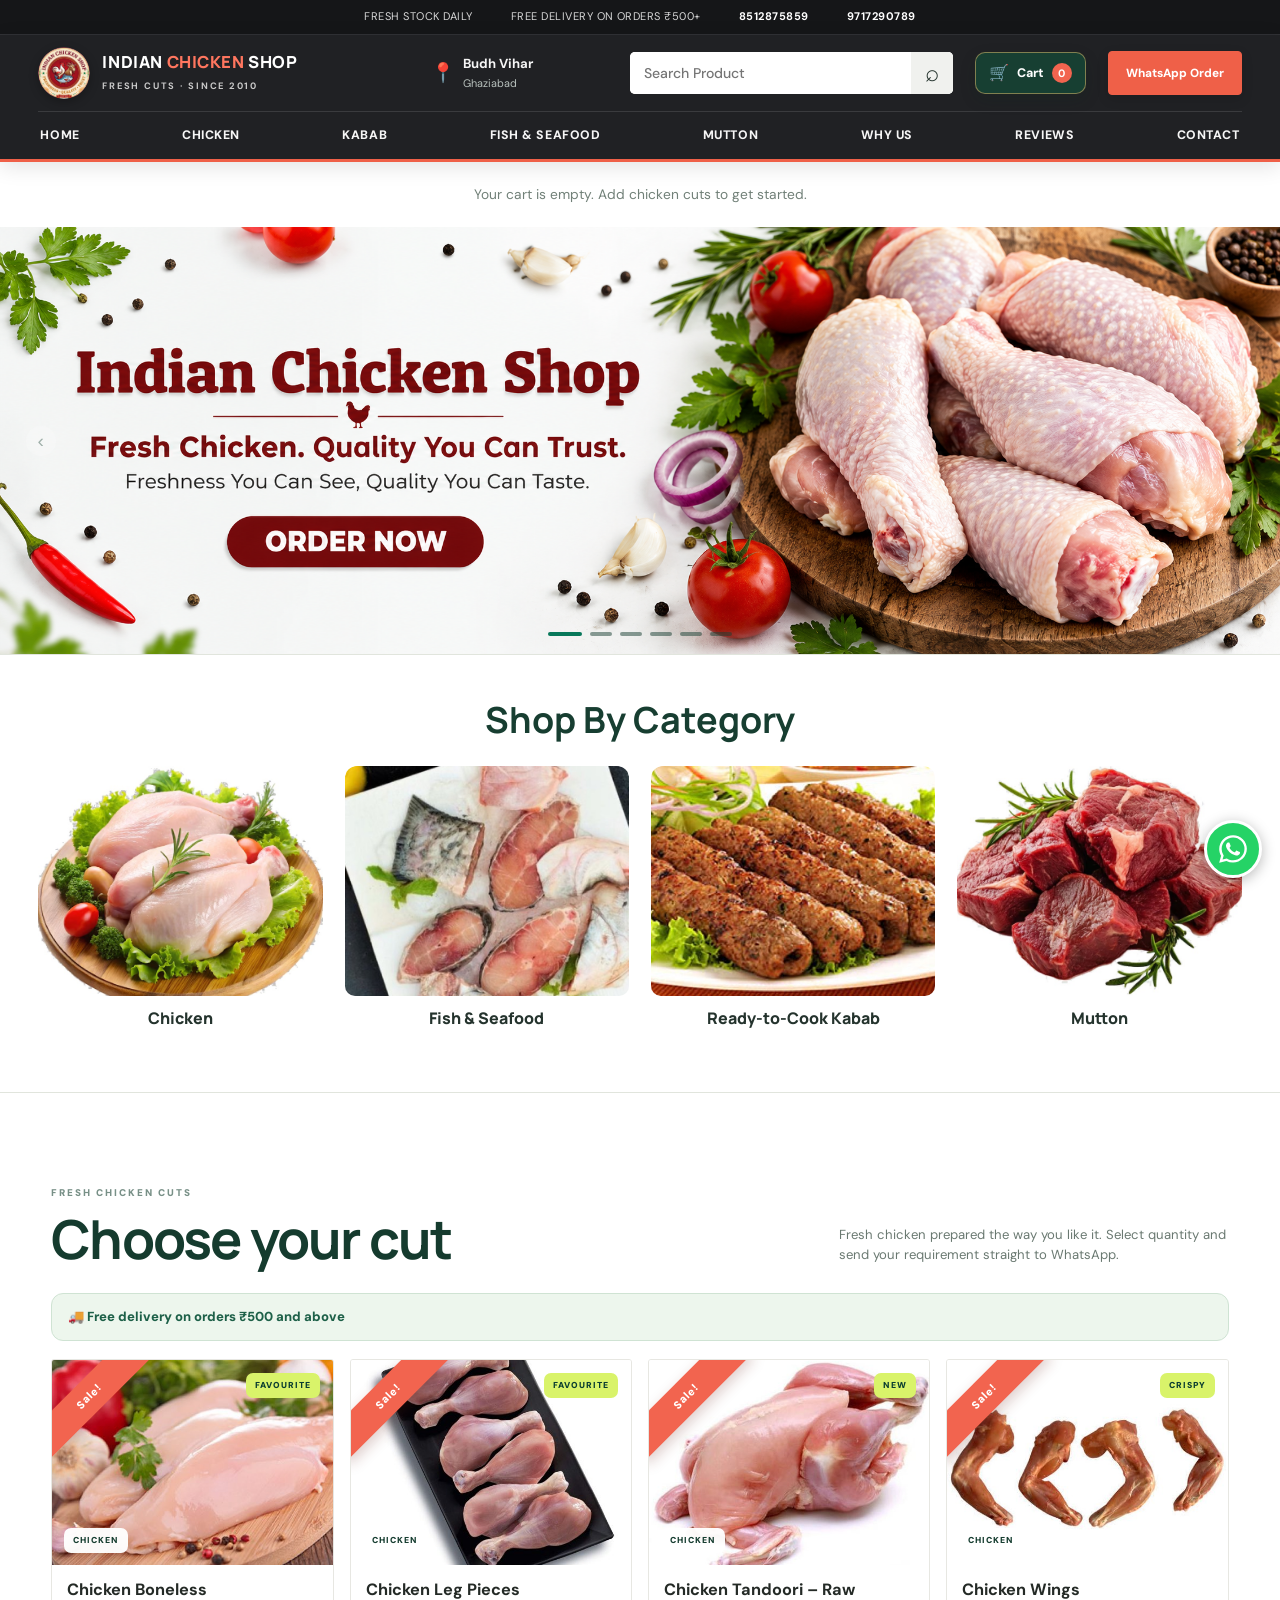
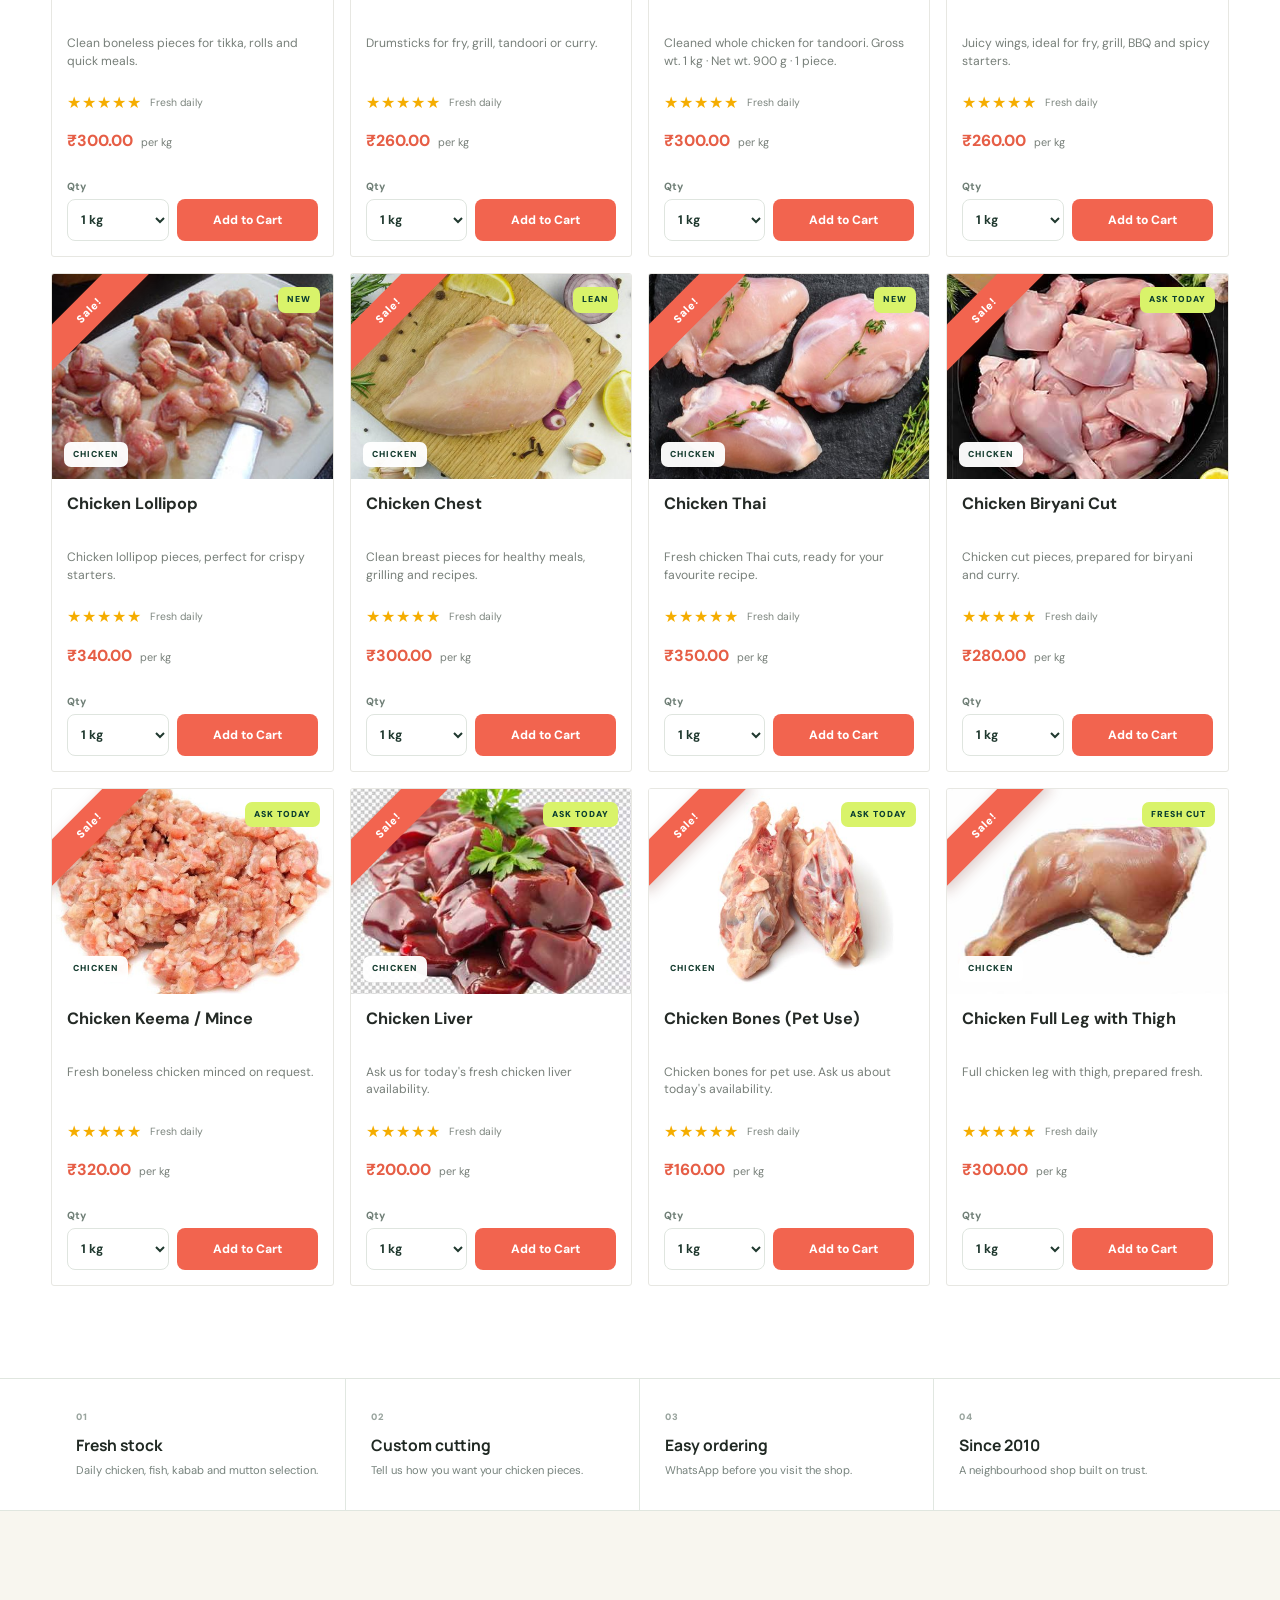
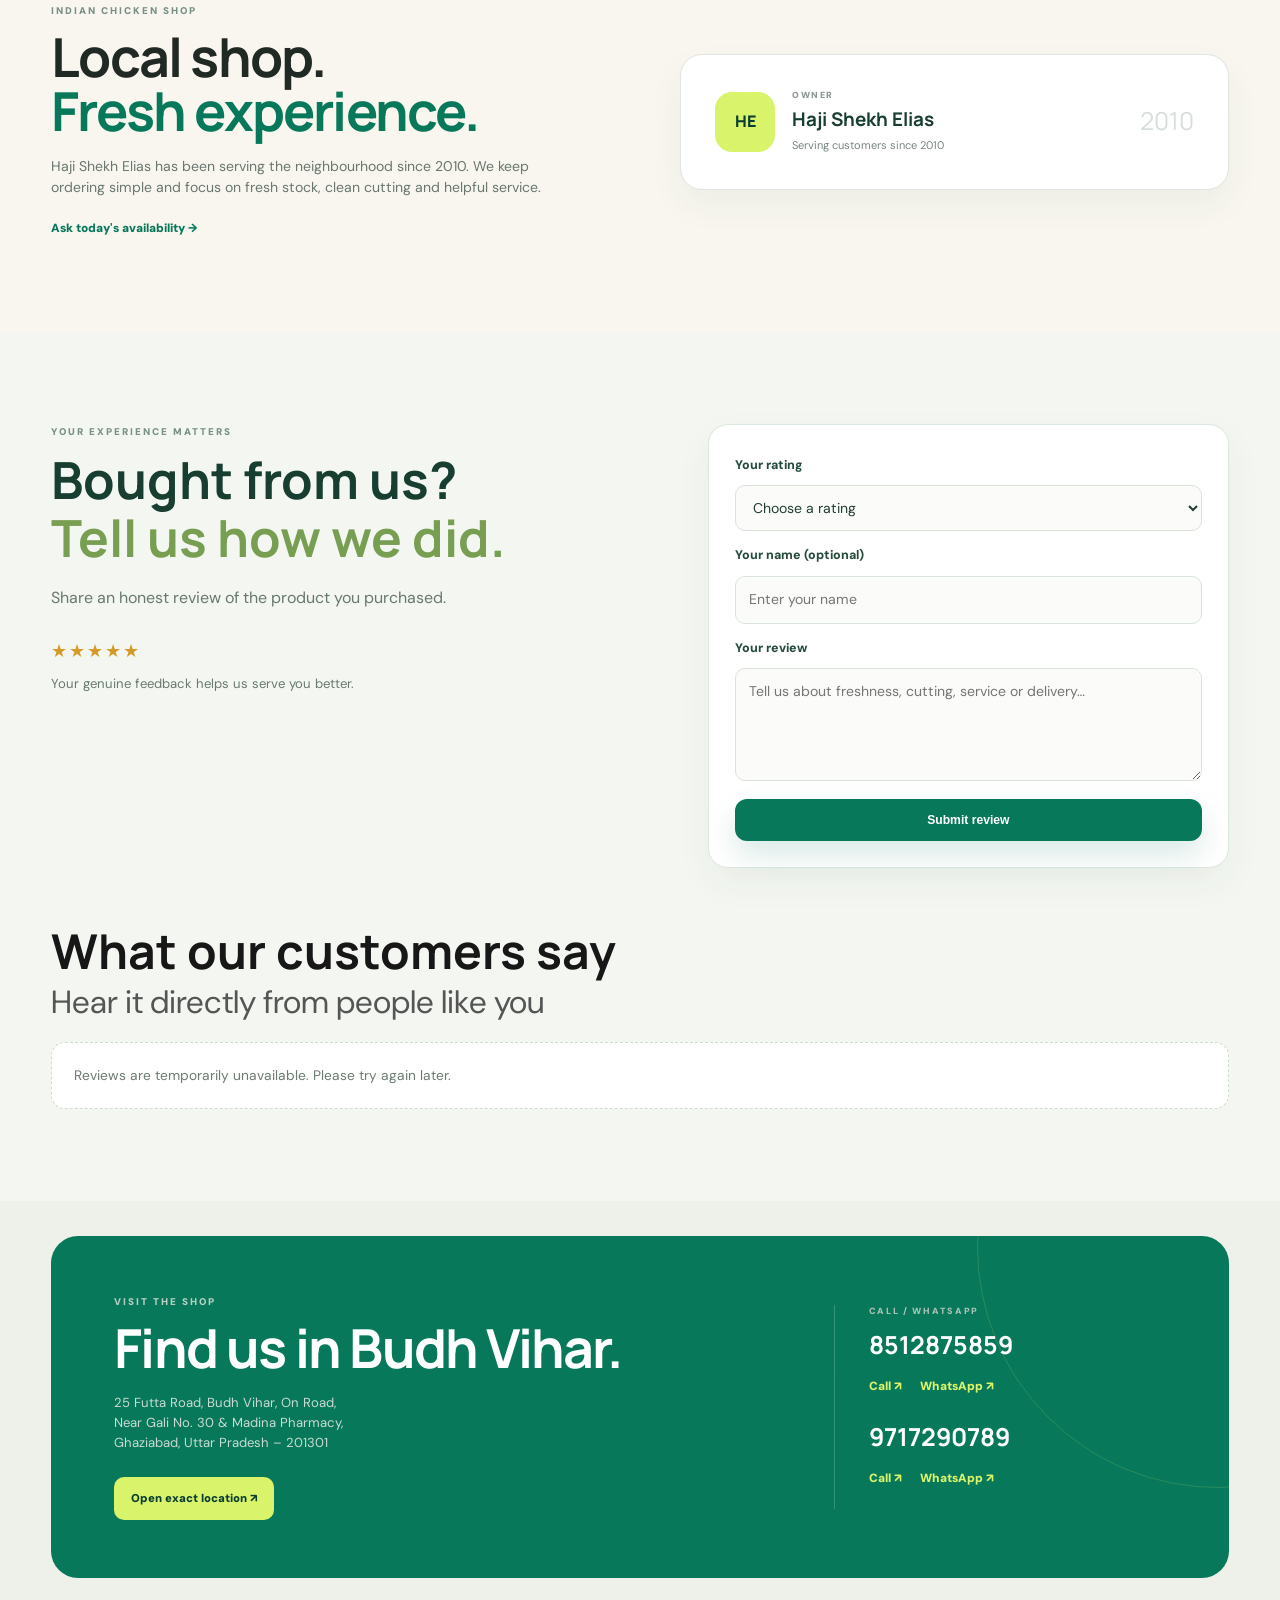
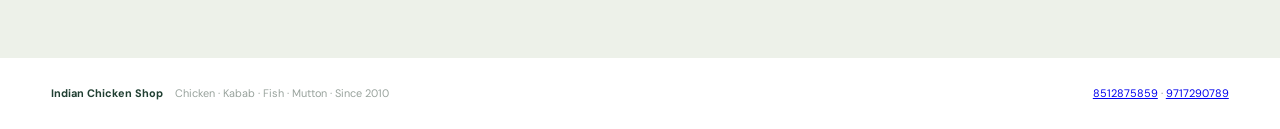
<file: index.html>
<!DOCTYPE html>
<html lang="en">
<head>
<meta charset="UTF-8">
<meta name="viewport" content="width=device-width,initial-scale=1.0">
<meta name="theme-color" content="#0b6b52">
<meta name="description" content="Indian Chicken Shop in Budh Vihar, Ghaziabad — fresh chicken cuts, kababs, fish and mutton since 2010. Order on WhatsApp.">
<meta name="keywords" content="Indian Chicken Shop, chicken shop Ghaziabad, chicken shop Budh Vihar, chicken leg piece, chicken wings, boneless chicken, chicken kabab, fresh chicken Ghaziabad">
<meta name="author" content="Indian Chicken Shop"><meta name="robots" content="index, follow, max-image-preview:large">
<link rel="canonical" href="https://indian-chicken-shop.vercel.app/">
<title>Indian Chicken Shop Ghaziabad | Fresh Chicken, Kabab, Fish & Mutton</title>
<link rel="icon" type="image/png" href="assets/favicon.png"><link rel="apple-touch-icon" href="assets/apple-touch-icon.png"><link rel="preconnect" href="https://fonts.googleapis.com"><link rel="preconnect" href="https://fonts.gstatic.com" crossorigin><link href="https://fonts.googleapis.com/css2?family=DM+Sans:wght@400;500;600;700;800&family=Manrope:wght@700;800&display=swap" rel="stylesheet"><link rel="stylesheet" href="style.css?v=reviews-20261127"><style>body.category-page-mode #home{display:none!important}</style>
<script type="application/ld+json">{"@context":"https://schema.org","@type":"ButcherShop","name":"Indian Chicken Shop","description":"Fresh chicken, kababs, fish and mutton shop in Budh Vihar, Ghaziabad, serving customers since 2010.","url":"https://indian-chicken-shop.vercel.app/","telephone":"+918512875859","foundingDate":"2010","owner":{"@type":"Person","name":"Haji Shekh Elias"},"address":{"@type":"PostalAddress","streetAddress":"25 Futta Road, Budh Vihar, On Road, Near Gali No. 30 & Madina Pharmacy","addressLocality":"Ghaziabad","addressRegion":"Uttar Pradesh","postalCode":"201301","addressCountry":"IN"},"areaServed":"Ghaziabad, Uttar Pradesh","hasMap":"https://share.google/TPK7ifgFoCFpcPHAD"}</script>
</head><body>
<div class="topbar"><div class="container topbar-inner"><span>FRESH STOCK DAILY</span><span>FREE DELIVERY ON ORDERS ₹500+</span><a href="tel:+918512875859">8512875859</a><a href="tel:+919717290789">9717290789</a></div></div>
<header class="header">
<div class="container nav">
<a class="brand" href="./" aria-label="Indian Chicken Shop home"><span class="brand-mark brand-logo" aria-hidden="true"><img src="assets/logo.png" alt="" width="240" height="240"></span><span class="brand-copy"><span class="brand-name"><span>INDIAN</span> <strong>CHICKEN</strong> <span>SHOP</span></span><small>FRESH CUTS · SINCE 2010</small></span></a>
<div class="header-location"><span aria-hidden="true">📍</span><span><strong>Budh Vihar</strong><small>Ghaziabad</small></span></div>
<form class="header-search" id="header-search-form" role="search"><label class="visually-hidden" for="header-search-input">Search products</label><input id="header-search-input" type="search" placeholder="Search Product" autocomplete="off"><button type="submit" aria-label="Search">⌕</button><span class="header-search-status" id="header-search-status" role="status" aria-live="polite"></span></form>
<nav aria-label="Main navigation"><a href="./?v=mutton-products-20261018">Home</a><a href="?category=chicken&v=mutton-products-20261018">Chicken</a><a href="?category=kabab&v=mutton-products-20261018">Kabab</a><a href="?category=fish&v=mutton-products-20261018">Fish &amp; Seafood</a><a href="?category=mutton&v=mutton-products-20261018">Mutton</a><a href="./#why-us">Why Us</a><a href="./#feedback">Reviews</a><a href="./#contact">Contact</a></nav>
<button class="nav-cart" id="nav-cart" type="button" aria-controls="chicken-cart" aria-expanded="false"><span class="nav-cart-icon" aria-hidden="true">🛒</span><span class="nav-cart-label">Cart</span><b id="nav-cart-count">0</b></button>
<a class="nav-order" href="https://wa.me/918512875859?text=Hello%2C%20I%27d%20like%20to%20order%20from%20Indian%20Chicken%20Shop.">WhatsApp Order</a>
</div></header>
<div class="cart-backdrop" id="chicken-cart-backdrop" hidden></div><section class="order-cart" id="chicken-cart" hidden aria-live="polite"><div class="order-cart-head"><div><small>YOUR ORDER</small><h3>Shopping cart <span id="chicken-cart-count">0 items</span></h3></div><strong id="chicken-cart-total">₹0</strong><button class="cart-close" id="chicken-cart-close" type="button" aria-label="Close cart">×</button></div><div class="cart-items" id="chicken-cart-items"></div><div class="cart-actions"><button type="button" class="cart-clear" id="chicken-cart-clear">Clear cart</button><button type="button" class="cart-checkout" id="chicken-cart-checkout">Proceed to WhatsApp ↗</button></div></section><p class="cart-empty" id="chicken-cart-empty" hidden>Your cart is empty. Add chicken cuts to get started.</p>
<main>
<section class="category-page-title" id="category-page-title" hidden><div class="container"><div class="category-breadcrumb"><a href="./?v=mutton-products-20261018">Home</a><span aria-hidden="true">›</span><span id="category-current">Chicken</span></div><h1 id="category-page-heading">Chicken</h1></div></section>
<section id="home" class="hero hero-slider" aria-label="Indian Chicken Shop banners">
  <div class="hero-slides">
    <article class="hero-slide active" data-slide="0" aria-hidden="false">
  <img class="hero-slide-image" src="assets/banners/fresh-chicken.png" alt="Indian Chicken Shop fresh chicken" width="2171" height="724" fetchpriority="high">
  <a class="banner-order-link" data-wa href="https://wa.me/918512875859?text=Hello%2C%20I%20would%20like%20to%20order%20fresh%20chicken%20from%20Indian%20Chicken%20Shop." rel="noopener noreferrer" aria-label="Fresh chicken order on WhatsApp" style="--cta-left:17.73%;--cta-top:67.68%;--cta-width:20.04%;--cta-height:12.02%"></a>
</article>
    <article class="hero-slide" data-slide="1" aria-hidden="true">
  <img class="hero-slide-image" src="assets/banners/fresh-fish-seafood.png" alt="Fresh fish and seafood" width="2172" height="724" loading="eager">
  <a class="banner-order-link" data-wa href="https://wa.me/918512875859?text=Hello%2C%20I%20would%20like%20to%20order%20fresh%20fish%20and%20seafood%20from%20Indian%20Chicken%20Shop." rel="noopener noreferrer" aria-label="Fresh fish and seafood order on WhatsApp" style="--cta-left:41.11%;--cta-top:59.12%;--cta-width:18.78%;--cta-height:12.71%"></a>
</article>
    <article class="hero-slide" data-slide="2" aria-hidden="true">
  <img class="hero-slide-image" src="assets/banners/fresh-kabab.png" alt="Fresh kabab" width="2172" height="724" loading="eager">
  <a class="banner-order-link" data-wa href="https://wa.me/918512875859?text=Hello%2C%20I%20would%20like%20to%20order%20kabab%20from%20Indian%20Chicken%20Shop." rel="noopener noreferrer" aria-label="Kabab order on WhatsApp" style="--cta-left:41.11%;--cta-top:59.12%;--cta-width:18.78%;--cta-height:12.85%"></a>
</article>
    <article class="hero-slide" data-slide="3" aria-hidden="true">
  <img class="hero-slide-image" src="assets/banners/fresh-mutton.png" alt="Fresh mutton" width="2172" height="724" loading="eager">
  <a class="banner-order-link" data-wa href="https://wa.me/918512875859?text=Hello%2C%20I%20would%20like%20to%20order%20fresh%20mutton%20from%20Indian%20Chicken%20Shop." rel="noopener noreferrer" aria-label="Fresh mutton order on WhatsApp" style="--cta-left:50.51%;--cta-top:50.00%;--cta-width:15.52%;--cta-height:11.05%"></a>
</article>
    <article class="hero-slide" data-slide="4" aria-hidden="true">
  <img class="hero-slide-image" src="assets/banners/instant-delivery.png" alt="Instant delivery within 90 minutes" width="2170" height="725" loading="eager">
  <a class="banner-order-link" data-wa href="https://wa.me/918512875859?text=Hello%2C%20I%20have%20a%20delivery%20or%20order%20enquiry%20for%20Indian%20Chicken%20Shop." rel="noopener noreferrer" aria-label="Delivery or order enquiry on WhatsApp" style="--cta-left:37.24%;--cta-top:64.00%;--cta-width:25.25%;--cta-height:16.28%"></a>
</article>
      <article class="hero-slide" data-slide="5" aria-hidden="true">
  <img class="hero-slide-image" src="assets/banners/bulk-party-orders.jpg" alt="Up to 20% off bulk party orders" width="1792" height="592" loading="eager">
  <a class="banner-order-link" data-wa href="https://wa.me/918512875859?text=Hello%2C%20I%20would%20like%20to%20place%20a%20bulk%20party%20order%20with%20Indian%20Chicken%20Shop.%20Please%20share%20the%20offer%20details." rel="noopener noreferrer" aria-label="Bulk party order on WhatsApp" style="--cta-left:4.5%;--cta-top:83%;--cta-width:17.5%;--cta-height:13%"></a>
    </article>
</div>
  <button class="hero-arrow hero-prev" type="button" aria-label="Previous banner">‹</button>
  <button class="hero-arrow hero-next" type="button" aria-label="Next banner">›</button>
  <div class="hero-dots" role="group" aria-label="Choose banner"><button class="hero-dot active" type="button" aria-label="Show fresh chicken order banner" aria-pressed="true"></button><button class="hero-dot" type="button" aria-label="Show fresh fish and seafood order banner" aria-pressed="false"></button><button class="hero-dot" type="button" aria-label="Show kabab order banner" aria-pressed="false"></button><button class="hero-dot" type="button" aria-label="Show fresh mutton order banner" aria-pressed="false"></button><button class="hero-dot" type="button" aria-label="Show delivery or order enquiry banner" aria-pressed="false"></button><button class="hero-dot" type="button" aria-label="Show bulk party order banner" aria-pressed="false"></button></div>
</section>
<section id="category-strip" class="category-strip" aria-labelledby="category-title"><div class="container category-wrap"><div class="category-heading"><h2 id="category-title">Shop By Category</h2></div><div class="category-grid"><a class="category-card" href="?category=chicken&v=mutton-products-20261018"><img src="assets/category-chicken.jpg?v=clean-20261017" alt="Fresh chicken cuts on a serving board" loading="lazy"><span>Chicken</span></a><a class="category-card" href="?category=fish&v=mutton-products-20261018"><img src="assets/category-fish.jpg?v=clean-20261017" alt="Fresh fish and seafood cuts" loading="lazy"><span>Fish &amp; Seafood</span></a><a class="category-card" href="?category=kabab&v=mutton-products-20261018"><img src="assets/category-kabab.jpg?v=clean-20261017" alt="Ready-to-cook kababs" loading="lazy"><span>Ready-to-Cook Kabab</span></a><a class="category-card" href="?category=mutton&v=mutton-products-20261018"><img src="assets/category-mutton.jpg?v=clean-20261017" alt="Fresh mutton cuts" loading="lazy"><span>Mutton</span></a></div></div></section>
<section id="shop" class="shop section"><div class="container"><div class="section-head"><div><div class="eyebrow">FRESH CHICKEN CUTS</div><h2>Choose your cut</h2></div><p>Fresh chicken prepared the way you like it. Select quantity and send your requirement straight to WhatsApp.</p></div><div class="delivery-note">🚚 Free delivery on orders ₹500 and above</div><div class="product-grid">
<article class="product-card" data-category="chicken"><div class="product-photo"><img src="assets/chicken-boneless.jpg" alt="Chicken boneless breast pieces" loading="lazy"><span class="sale-ribbon">Sale!</span><span class="product-tag">CHICKEN</span><i>FAVOURITE</i></div><div class="product-body"><div class="meta"><span>Fresh today</span><b>Chicken</b></div><h3>Chicken Boneless</h3><p>Clean boneless pieces for tikka, rolls and quick meals.</p><div class="product-rating" aria-label="Fresh daily selection"><span>★★★★★</span><small>Fresh daily</small></div><div class="product-price-line"><strong>₹300.00</strong><span>per kg</span></div><div class="cart-add-row"><label class="cart-quantity-label"><span>Qty</span><select class="cart-quantity" aria-label="Quantity for Chicken Boneless"><option value="0.5">500 g</option><option value="1" selected>1 kg</option></select></label><button class="add-to-cart" type="button" data-product="Chicken Boneless" data-price="300">Add to Cart</button></div></div></article>
<article class="product-card" data-category="chicken"><div class="product-photo"><img src="assets/chicken-leg-pieces.jpg" alt="Fresh chicken leg pieces" loading="lazy"><span class="sale-ribbon">Sale!</span><span class="product-tag">CHICKEN</span><i>FAVOURITE</i></div><div class="product-body"><div class="meta"><span>Fresh today</span><b>Chicken</b></div><h3>Chicken Leg Pieces</h3><p>Drumsticks for fry, grill, tandoori or curry.</p><div class="product-rating" aria-label="Fresh daily selection"><span>★★★★★</span><small>Fresh daily</small></div><div class="product-price-line"><strong>₹260.00</strong><span>per kg</span></div><div class="cart-add-row"><label class="cart-quantity-label"><span>Qty</span><select class="cart-quantity" aria-label="Quantity for Chicken Leg Pieces"><option value="0.5">500 g</option><option value="1" selected>1 kg</option></select></label><button class="add-to-cart" type="button" data-product="Chicken Leg Pieces" data-price="260">Add to Cart</button></div></div></article>
<article class="product-card" data-category="chicken"><div class="product-photo"><img src="assets/chicken-tandoori-raw.jpg" alt="Whole chicken for tandoori" loading="lazy"><span class="sale-ribbon">Sale!</span><span class="product-tag">CHICKEN</span><i>NEW</i></div><div class="product-body"><div class="meta"><span>Fresh today</span><b>Chicken</b></div><h3>Chicken Tandoori – Raw</h3><p>Cleaned whole chicken for tandoori. Gross wt. 1 kg · Net wt. 900 g · 1 piece.</p><div class="product-rating" aria-label="Fresh daily selection"><span>★★★★★</span><small>Fresh daily</small></div><div class="product-price-line"><strong>₹300.00</strong><span>per kg</span></div><div class="cart-add-row"><label class="cart-quantity-label"><span>Qty</span><select class="cart-quantity" aria-label="Quantity for Chicken Tandoori – Raw"><option value="0.5">500 g</option><option value="1" selected>1 kg</option></select></label><button class="add-to-cart" type="button" data-product="Chicken Tandoori – Raw" data-price="300">Add to Cart</button></div></div></article>
<article class="product-card" data-category="chicken"><div class="product-photo"><img src="assets/chicken-wings.jpg" alt="Fresh chicken wings" loading="lazy"><span class="sale-ribbon">Sale!</span><span class="product-tag">CHICKEN</span><i>CRISPY</i></div><div class="product-body"><div class="meta"><span>Fresh today</span><b>Chicken</b></div><h3>Chicken Wings</h3><p>Juicy wings, ideal for fry, grill, BBQ and spicy starters.</p><div class="product-rating" aria-label="Fresh daily selection"><span>★★★★★</span><small>Fresh daily</small></div><div class="product-price-line"><strong>₹260.00</strong><span>per kg</span></div><div class="cart-add-row"><label class="cart-quantity-label"><span>Qty</span><select class="cart-quantity" aria-label="Quantity for Chicken Wings"><option value="0.5">500 g</option><option value="1" selected>1 kg</option></select></label><button class="add-to-cart" type="button" data-product="Chicken Wings" data-price="260">Add to Cart</button></div></div></article>
<article class="product-card" data-category="chicken"><div class="product-photo"><img src="assets/chicken-lollipop.jpg" alt="Chicken lollipop pieces" loading="lazy"><span class="sale-ribbon">Sale!</span><span class="product-tag">CHICKEN</span><i>NEW</i></div><div class="product-body"><div class="meta"><span>Fresh today</span><b>Chicken</b></div><h3>Chicken Lollipop</h3><p>Chicken lollipop pieces, perfect for crispy starters.</p><div class="product-rating" aria-label="Fresh daily selection"><span>★★★★★</span><small>Fresh daily</small></div><div class="product-price-line"><strong>₹340.00</strong><span>per kg</span></div><div class="cart-add-row"><label class="cart-quantity-label"><span>Qty</span><select class="cart-quantity" aria-label="Quantity for Chicken Lollipop"><option value="0.5">500 g</option><option value="1" selected>1 kg</option></select></label><button class="add-to-cart" type="button" data-product="Chicken Lollipop" data-price="340">Add to Cart</button></div></div></article>
<article class="product-card" data-category="chicken"><div class="product-photo"><img src="assets/chicken-chest.jpg" alt="Fresh chicken breast" loading="lazy"><span class="sale-ribbon">Sale!</span><span class="product-tag">CHICKEN</span><i>LEAN</i></div><div class="product-body"><div class="meta"><span>Fresh today</span><b>Chicken</b></div><h3>Chicken Chest</h3><p>Clean breast pieces for healthy meals, grilling and recipes.</p><div class="product-rating" aria-label="Fresh daily selection"><span>★★★★★</span><small>Fresh daily</small></div><div class="product-price-line"><strong>₹300.00</strong><span>per kg</span></div><div class="cart-add-row"><label class="cart-quantity-label"><span>Qty</span><select class="cart-quantity" aria-label="Quantity for Chicken Chest"><option value="0.5">500 g</option><option value="1" selected>1 kg</option></select></label><button class="add-to-cart" type="button" data-product="Chicken Chest" data-price="300">Add to Cart</button></div></div></article>
<article class="product-card" data-category="chicken"><div class="product-photo"><img src="assets/chicken-thai.jpg" alt="Chicken Thai cut" loading="lazy"><span class="sale-ribbon">Sale!</span><span class="product-tag">CHICKEN</span><i>NEW</i></div><div class="product-body"><div class="meta"><span>Fresh today</span><b>Chicken</b></div><h3>Chicken Thai</h3><p>Fresh chicken Thai cuts, ready for your favourite recipe.</p><div class="product-rating" aria-label="Fresh daily selection"><span>★★★★★</span><small>Fresh daily</small></div><div class="product-price-line"><strong>₹350.00</strong><span>per kg</span></div><div class="cart-add-row"><label class="cart-quantity-label"><span>Qty</span><select class="cart-quantity" aria-label="Quantity for Chicken Thai"><option value="0.5">500 g</option><option value="1" selected>1 kg</option></select></label><button class="add-to-cart" type="button" data-product="Chicken Thai" data-price="350">Add to Cart</button></div></div></article>
<article class="product-card" data-category="chicken"><div class="product-photo"><img src="assets/chicken-biryani-cut-v2.jpg" alt="Chicken biryani cut pieces" loading="lazy"><span class="sale-ribbon">Sale!</span><span class="product-tag">CHICKEN</span><i>ASK TODAY</i></div><div class="product-body"><div class="meta"><span>Fresh today</span><b>Chicken</b></div><h3>Chicken Biryani Cut</h3><p>Chicken cut pieces, prepared for biryani and curry.</p><div class="product-rating" aria-label="Fresh daily selection"><span>★★★★★</span><small>Fresh daily</small></div><div class="product-price-line"><strong>₹280.00</strong><span>per kg</span></div><div class="cart-add-row"><label class="cart-quantity-label"><span>Qty</span><select class="cart-quantity" aria-label="Quantity for Chicken Biryani Cut"><option value="0.5">500 g</option><option value="1" selected>1 kg</option></select></label><button class="add-to-cart" type="button" data-product="Chicken Biryani Cut" data-price="280">Add to Cart</button></div></div></article>
<article class="product-card" data-category="chicken"><div class="product-photo"><img src="assets/chicken-keema.jpg" alt="Fresh chicken keema mince" loading="lazy"><span class="sale-ribbon">Sale!</span><span class="product-tag">CHICKEN</span><i>ASK TODAY</i></div><div class="product-body"><div class="meta"><span>Fresh today</span><b>Chicken</b></div><h3>Chicken Keema / Mince</h3><p>Fresh boneless chicken minced on request.</p><div class="product-rating" aria-label="Fresh daily selection"><span>★★★★★</span><small>Fresh daily</small></div><div class="product-price-line"><strong>₹320.00</strong><span>per kg</span></div><div class="cart-add-row"><label class="cart-quantity-label"><span>Qty</span><select class="cart-quantity" aria-label="Quantity for Chicken Keema / Mince"><option value="0.5">500 g</option><option value="1" selected>1 kg</option></select></label><button class="add-to-cart" type="button" data-product="Chicken Keema / Mince" data-price="320">Add to Cart</button></div></div></article>
<article class="product-card" data-category="chicken"><div class="product-photo"><img src="assets/chicken-liver-v2.jpg" alt="Fresh chicken liver" loading="lazy"><span class="sale-ribbon">Sale!</span><span class="product-tag">CHICKEN</span><i>ASK TODAY</i></div><div class="product-body"><div class="meta"><span>Fresh today</span><b>Chicken</b></div><h3>Chicken Liver</h3><p>Ask us for today's fresh chicken liver availability.</p><div class="product-rating" aria-label="Fresh daily selection"><span>★★★★★</span><small>Fresh daily</small></div><div class="product-price-line"><strong>₹200.00</strong><span>per kg</span></div><div class="cart-add-row"><label class="cart-quantity-label"><span>Qty</span><select class="cart-quantity" aria-label="Quantity for Chicken Liver"><option value="0.5">500 g</option><option value="1" selected>1 kg</option></select></label><button class="add-to-cart" type="button" data-product="Chicken Liver" data-price="200">Add to Cart</button></div></div></article>
<article class="product-card" data-category="chicken"><div class="product-photo"><div class="image-swap"><img class="swap-first" src="assets/chicken-bones-1.jpg" alt="Chicken bones for pet use, photo one" loading="lazy"><img class="swap-second" src="assets/chicken-bones-2.jpg" alt="Chicken bones for pet use, photo two" loading="lazy"></div><span class="sale-ribbon">Sale!</span><span class="product-tag">CHICKEN</span><i>ASK TODAY</i></div><div class="product-body"><div class="meta"><span>Fresh today</span><b>Chicken</b></div><h3>Chicken Bones (Pet Use)</h3><p>Chicken bones for pet use. Ask us about today's availability.</p><div class="product-rating" aria-label="Fresh daily selection"><span>★★★★★</span><small>Fresh daily</small></div><div class="product-price-line"><strong>₹160.00</strong><span>per kg</span></div><div class="cart-add-row"><label class="cart-quantity-label"><span>Qty</span><select class="cart-quantity" aria-label="Quantity for Chicken Bones (Pet Use)"><option value="0.5">500 g</option><option value="1" selected>1 kg</option></select></label><button class="add-to-cart" type="button" data-product="Chicken Bones (Pet Use)" data-price="160">Add to Cart</button></div></div></article>
<article class="product-card" data-category="chicken"><div class="product-photo"><img src="assets/chicken-full-leg-thigh-v2.jpg" alt="Chicken full leg with thigh" loading="lazy"><span class="sale-ribbon">Sale!</span><span class="product-tag">CHICKEN</span><i>FRESH CUT</i></div><div class="product-body"><div class="meta"><span>Fresh today</span><b>Chicken</b></div><h3>Chicken Full Leg with Thigh</h3><p>Full chicken leg with thigh, prepared fresh.</p><div class="product-rating" aria-label="Fresh daily selection"><span>★★★★★</span><small>Fresh daily</small></div><div class="product-price-line"><strong>₹300.00</strong><span>per kg</span></div><div class="cart-add-row"><label class="cart-quantity-label"><span>Qty</span><select class="cart-quantity" aria-label="Quantity for Chicken Full Leg with Thigh"><option value="0.5">500 g</option><option value="1" selected>1 kg</option></select></label><button class="add-to-cart" type="button" data-product="Chicken Full Leg with Thigh" data-price="300">Add to Cart</button></div></div></article>
</div></div></section>
<section id="kabab" class="kabab-section section"><div class="container"><div class="section-head"><div><div class="eyebrow">SPECIAL SECTION · KABAB</div><h2>Ready-to-cook kababs</h2></div><p>Shop kababs and ready-to-cook specials. Prices shown per 500 g. For unlisted items, message us for today's price.</p></div><div class="delivery-note">🚚 Free delivery on orders ₹500 and above</div><div class="product-grid kabab-product-grid">
<article class="product-card kabab-product-card" data-category="kabab"><div class="product-photo kabab-photo"><img src="assets/kabab-product-01.jpg" alt="Chicken Tandoori Kabab" loading="lazy"><span class="product-tag">CHICKEN KABAB</span><i>READY TO COOK</i></div><div class="product-body"><div class="meta"><span>Ready to cook</span><b>Kabab</b></div><h3>Chicken Tandoori Kabab</h3><p>Marinated chicken seekh kabab, ready to cook.</p><div class="product-rating" aria-label="Ready to cook selection"><span>★★★★★</span><small>Ready to cook</small></div><div class="product-price-line"><strong>₹220.00</strong><span>per 500 g</span></div><div class="cart-add-row"><label class="cart-quantity-label"><span>Qty</span><select class="cart-quantity" aria-label="Quantity for Chicken Tandoori Kabab"><option value="0.5">500 g</option><option value="1" selected>1 kg</option></select></label><button class="add-to-cart" type="button" data-product="Chicken Tandoori Kabab" data-price="440">Add to Cart</button></div></div></article>
<article class="product-card kabab-product-card" data-category="kabab"><div class="product-photo kabab-photo"><img src="assets/kabab-product-02.jpg" alt="Mutton Classic Kabab" loading="lazy"><span class="product-tag">MUTTON KABAB</span><i>READY TO COOK</i></div><div class="product-body"><div class="meta"><span>Ready to cook</span><b>Kabab</b></div><h3>Mutton Classic Kabab</h3><p>Classic mutton seekh kabab, ready to cook.</p><div class="product-rating" aria-label="Ready to cook selection"><span>★★★★★</span><small>Ready to cook</small></div><div class="product-price-line"><strong>₹320.00</strong><span>per 500 g</span></div><div class="cart-add-row"><label class="cart-quantity-label"><span>Qty</span><select class="cart-quantity" aria-label="Quantity for Mutton Classic Kabab"><option value="0.5">500 g</option><option value="1" selected>1 kg</option></select></label><button class="add-to-cart" type="button" data-product="Mutton Classic Kabab" data-price="640">Add to Cart</button></div></div></article>
<article class="product-card kabab-product-card" data-category="kabab"><div class="product-photo kabab-photo"><img src="assets/kabab-product-03.jpg" alt="Chicken Haryali Kabab" loading="lazy"><span class="product-tag">CHICKEN KABAB</span><i>READY TO COOK</i></div><div class="product-body"><div class="meta"><span>Ready to cook</span><b>Kabab</b></div><h3>Chicken Haryali Kabab</h3><p>Herb-marinated chicken haryali kabab, ready to cook.</p><div class="product-rating" aria-label="Ready to cook selection"><span>★★★★★</span><small>Ready to cook</small></div><div class="product-price-line"><strong>₹220.00</strong><span>per 500 g</span></div><div class="cart-add-row"><label class="cart-quantity-label"><span>Qty</span><select class="cart-quantity" aria-label="Quantity for Chicken Haryali Kabab"><option value="0.5">500 g</option><option value="1" selected>1 kg</option></select></label><button class="add-to-cart" type="button" data-product="Chicken Haryali Kabab" data-price="440">Add to Cart</button></div></div></article>
<article class="product-card kabab-product-card" data-category="kabab"><div class="product-photo kabab-photo"><img src="assets/kabab-product-04.jpg" alt="Mutton Mughlai Kabab" loading="lazy"><span class="product-tag">MUTTON KABAB</span><i>READY TO COOK</i></div><div class="product-body"><div class="meta"><span>Ready to cook</span><b>Kabab</b></div><h3>Mutton Mughlai Kabab</h3><p>Rich Mughlai-style mutton kabab, ready to cook.</p><div class="product-rating" aria-label="Ready to cook selection"><span>★★★★★</span><small>Ready to cook</small></div><div class="product-price-line"><strong>₹350.00</strong><span>per 500 g</span></div><div class="cart-add-row"><label class="cart-quantity-label"><span>Qty</span><select class="cart-quantity" aria-label="Quantity for Mutton Mughlai Kabab"><option value="0.5">500 g</option><option value="1" selected>1 kg</option></select></label><button class="add-to-cart" type="button" data-product="Mutton Mughlai Kabab" data-price="700">Add to Cart</button></div></div></article>
<article class="product-card kabab-product-card" data-category="kabab"><div class="product-photo kabab-photo"><img src="assets/kabab-product-05.jpg" alt="Butter Chicken (Boneless)" loading="lazy"><span class="product-tag">READY TO COOK</span><i>READY TO COOK</i></div><div class="product-body"><div class="meta"><span>Ready to cook</span><b>Kabab</b></div><h3>Butter Chicken (Boneless)</h3><p>Boneless butter chicken, ready to cook.</p><div class="product-rating" aria-label="Ready to cook selection"><span>★★★★★</span><small>Ready to cook</small></div><div class="product-price-line"><strong>₹300.00</strong><span>per 500 g</span></div><div class="cart-add-row"><label class="cart-quantity-label"><span>Qty</span><select class="cart-quantity" aria-label="Quantity for Butter Chicken (Boneless)"><option value="0.5">500 g</option><option value="1" selected>1 kg</option></select></label><button class="add-to-cart" type="button" data-product="Butter Chicken (Boneless)" data-price="600">Add to Cart</button></div></div></article>
<article class="product-card kabab-product-card" data-category="kabab"><div class="product-photo kabab-photo"><img src="assets/kabab-product-06.jpg" alt="Kali Mirch Chilli Tikka Gravy" loading="lazy"><span class="product-tag">READY TO COOK</span><i>READY TO COOK</i></div><div class="product-body"><div class="meta"><span>Ready to cook</span><b>Kabab</b></div><h3>Kali Mirch Chilli Tikka Gravy</h3><p>Kali mirch chilli tikka with gravy, ready to cook.</p><div class="product-rating" aria-label="Ready to cook selection"><span>★★★★★</span><small>Ready to cook</small></div><div class="product-price-line"><strong>₹320.00</strong><span>per 500 g</span></div><div class="cart-add-row"><label class="cart-quantity-label"><span>Qty</span><select class="cart-quantity" aria-label="Quantity for Kali Mirch Chilli Tikka Gravy"><option value="0.5">500 g</option><option value="1" selected>1 kg</option></select></label><button class="add-to-cart" type="button" data-product="Kali Mirch Chilli Tikka Gravy" data-price="640">Add to Cart</button></div></div></article>
<article class="product-card kabab-product-card" data-category="kabab"><div class="product-photo kabab-photo"><img src="assets/kabab-product-07.jpg" alt="Spicy Salami" loading="lazy"><span class="product-tag">READY TO COOK</span><i>READY TO COOK</i></div><div class="product-body"><div class="meta"><span>Ready to cook</span><b>Kabab</b></div><h3>Spicy Salami</h3><p>Spicy salami. Ask us for today's price.</p><div class="product-rating" aria-label="Ready to cook selection"><span>★★★★★</span><small>Ready to cook</small></div><div class="product-price-line"><strong>Ask for price</strong><span>today</span></div><div class="cart-add-row"><label class="cart-quantity-label"><span>Qty</span><select class="cart-quantity" aria-label="Quantity for Spicy Salami"><option value="0.5">500 g</option><option value="1" selected>1 kg</option></select></label><a class="kabab-ask-price" href="https://wa.me/918512875859" data-product="Spicy Salami" target="_blank" rel="noopener">Ask price ↗</a></div></div></article>
<article class="product-card kabab-product-card" data-category="kabab"><div class="product-photo kabab-photo"><img src="assets/kabab-product-08.jpg" alt="Spicy Tikka (Deep Fry)" loading="lazy"><span class="product-tag">DEEP-FRY SPECIAL</span><i>DEEP FRY</i></div><div class="product-body"><div class="meta"><span>Ready to cook</span><b>Kabab</b></div><h3>Spicy Tikka (Deep Fry)</h3><p>Spiced tikka pieces for deep frying. Ask for today's price.</p><div class="product-rating" aria-label="Ready to cook selection"><span>★★★★★</span><small>Ready to cook</small></div><div class="product-price-line"><strong>Ask for price</strong><span>today</span></div><div class="cart-add-row"><label class="cart-quantity-label"><span>Qty</span><select class="cart-quantity" aria-label="Quantity for Spicy Tikka (Deep Fry)"><option value="0.5">500 g</option><option value="1" selected>1 kg</option></select></label><a class="kabab-ask-price" href="https://wa.me/918512875859" data-product="Spicy Tikka (Deep Fry)" target="_blank" rel="noopener">Ask price ↗</a></div></div></article>
<article class="product-card kabab-product-card" data-category="kabab"><div class="product-photo kabab-photo"><img src="assets/kabab-product-09.jpg" alt="Chicken Popcorn (Deep Fry)" loading="lazy"><span class="product-tag">DEEP-FRY SPECIAL</span><i>DEEP FRY</i></div><div class="product-body"><div class="meta"><span>Ready to cook</span><b>Kabab</b></div><h3>Chicken Popcorn (Deep Fry)</h3><p>Bite-sized chicken popcorn for deep frying. Ask for today's price.</p><div class="product-rating" aria-label="Ready to cook selection"><span>★★★★★</span><small>Ready to cook</small></div><div class="product-price-line"><strong>Ask for price</strong><span>today</span></div><div class="cart-add-row"><label class="cart-quantity-label"><span>Qty</span><select class="cart-quantity" aria-label="Quantity for Chicken Popcorn (Deep Fry)"><option value="0.5">500 g</option><option value="1" selected>1 kg</option></select></label><a class="kabab-ask-price" href="https://wa.me/918512875859" data-product="Chicken Popcorn (Deep Fry)" target="_blank" rel="noopener">Ask price ↗</a></div></div></article>

<article class="product-card kabab-product-card" data-category="kabab"><div class="product-photo kabab-photo"><img src="assets/kabab-product-10.jpg" alt="Mutton Angara Kabab" loading="lazy"><span class="product-tag">MUTTON KABAB</span><i>NEW</i></div><div class="product-body"><div class="meta"><span>Ready to cook</span><b>Kabab</b></div><h3>Mutton Angara Kabab</h3><p>Spicy Angara-style mutton kabab, ready to cook.</p><div class="product-rating" aria-label="Ready to cook selection"><span>★★★★★</span><small>Ready to cook</small></div><div class="product-price-line"><strong>₹310.00</strong><span>per 500 g</span></div><div class="cart-add-row"><label class="cart-quantity-label"><span>Qty</span><select class="cart-quantity" aria-label="Quantity for Mutton Angara Kabab"><option value="0.5">500 g</option><option value="1" selected>1 kg</option></select></label><button class="add-to-cart" type="button" data-product="Mutton Angara Kabab" data-price="620">Add to Cart</button></div></div></article>
<article class="product-card kabab-product-card" data-category="kabab"><div class="product-photo kabab-photo"><img src="assets/kabab-product-11.jpg" alt="Mutton Shami Kabab" loading="lazy"><span class="product-tag">MUTTON KABAB</span><i>NEW</i></div><div class="product-body"><div class="meta"><span>Ready to cook</span><b>Kabab</b></div><h3>Mutton Shami Kabab</h3><p>Mutton shami patties, ready to cook.</p><div class="product-rating" aria-label="Ready to cook selection"><span>★★★★★</span><small>Ready to cook</small></div><div class="product-price-line"><strong>₹320.00</strong><span>per 500 g</span></div><div class="cart-add-row"><label class="cart-quantity-label"><span>Qty</span><select class="cart-quantity" aria-label="Quantity for Mutton Shami Kabab"><option value="0.5">500 g</option><option value="1" selected>1 kg</option></select></label><button class="add-to-cart" type="button" data-product="Mutton Shami Kabab" data-price="640">Add to Cart</button></div></div></article>
<article class="product-card kabab-product-card" data-category="kabab"><div class="product-photo kabab-photo"><img src="assets/kabab-product-12.jpg" alt="Fish Kabab" loading="lazy"><span class="product-tag">FISH KABAB</span><i>NEW</i></div><div class="product-body"><div class="meta"><span>Ready to cook</span><b>Kabab</b></div><h3>Fish Kabab</h3><p>Fish kabab, ready to cook.</p><div class="product-rating" aria-label="Ready to cook selection"><span>★★★★★</span><small>Ready to cook</small></div><div class="product-price-line"><strong>₹350.00</strong><span>per 500 g</span></div><div class="cart-add-row"><label class="cart-quantity-label"><span>Qty</span><select class="cart-quantity" aria-label="Quantity for Fish Kabab"><option value="0.5">500 g</option><option value="1" selected>1 kg</option></select></label><button class="add-to-cart" type="button" data-product="Fish Kabab" data-price="700">Add to Cart</button></div></div></article>
</div><div class="kabab-menu-wrap"><div class="kabab-menu-head"><div><div class="eyebrow">FULL MENU</div><h3>Kabab menu & prices</h3></div></div><div class="kabab-menu-list"><div class="kabab-menu-row"><span>Chicken Tandoori Kabab</span><strong>₹220 / 500 g</strong></div>
<div class="kabab-menu-row"><span>Mutton Classic Kabab</span><strong>₹320 / 500 g</strong></div>
<div class="kabab-menu-row"><span>Chicken Haryali Kabab</span><strong>₹220 / 500 g</strong></div>
<div class="kabab-menu-row"><span>Mutton Mughlai Kabab</span><strong>₹350 / 500 g</strong></div>
<div class="kabab-menu-row"><span>Butter Chicken (Boneless)</span><strong>₹300 / 500 g</strong></div>
<div class="kabab-menu-row"><span>Kali Mirch Chilli Tikka Gravy</span><strong>₹320 / 500 g</strong></div>
<div class="kabab-menu-row"><span>Spicy Salami</span><strong>Ask price</strong></div>
<div class="kabab-menu-row"><span>Spicy Tikka (Deep Fry)</span><strong>Ask price</strong></div>
<div class="kabab-menu-row"><span>Chicken Popcorn (Deep Fry)</span><strong>Ask price</strong></div>
<div class="kabab-menu-row"><span>Mutton Angara Kabab</span><strong>₹310 / 500 g</strong></div>
<div class="kabab-menu-row"><span>Mutton Shami Kabab</span><strong>₹320 / 500 g</strong></div>
<div class="kabab-menu-row"><span>Fish Kabab</span><strong>₹350 / 500 g</strong></div>
<div class="kabab-menu-row"><span>Chicken Kabab</span><strong>₹440/kg</strong></div>
<div class="kabab-menu-row"><span>Mutton Kabab</span><strong>₹620/kg</strong></div>
<div class="kabab-menu-row"><span>Daily Mutton Kabab</span><strong>₹520/kg</strong></div>
<div class="kabab-menu-row"><span>Chicken Malai Kabab</span><strong>₹380/kg</strong></div>
<div class="kabab-menu-row"><span>Chicken Angara Kabab</span><strong>₹440/kg</strong></div>
<div class="kabab-menu-row"><span>Chicken Momos Kabab</span><strong>₹440/kg</strong></div>
<div class="kabab-menu-row"><span>Chicken Shami Kabab</span><strong>₹530/kg</strong></div>
<div class="kabab-menu-row"><span>Chicken Classic Kabab</span><strong>₹360/kg</strong></div>
<div class="kabab-menu-row"><span>Chicken Kofta</span><strong>₹440/kg</strong></div>
<div class="kabab-menu-row"><span>Mutton Kofta</span><strong>₹700/kg</strong></div>
<div class="kabab-menu-row"><span>Mutton Kakori Kabab</span><strong>₹680/kg</strong></div>
<div class="kabab-menu-row"><span>Chicken Kakori Kabab</span><strong>₹540/kg</strong></div>
<div class="kabab-menu-row"><span>Chicken Turkish Kabab</span><strong>₹440/kg</strong></div>
<div class="kabab-menu-row"><span>Mughlai Kabab</span><strong>₹440/kg</strong></div>
<div class="kabab-menu-row"><span>3 Pepper Kabab</span><strong>₹440/kg</strong></div>
<div class="kabab-menu-row"><span>Regular Kabab</span><strong>₹380/kg</strong></div>
<div class="kabab-menu-row"><span>Popular Kabab</span><strong>₹340/kg</strong></div>
<div class="kabab-menu-row"><span>Chicken Peri Peri Kabab</span><strong>₹440/kg</strong></div>
<div class="kabab-menu-row"><span>Chicken Cheezy & Onion Kabab</span><strong>₹440/kg</strong></div>
<div class="kabab-menu-row"><span>Galouti Kabab – Mutton</span><strong>₹700/kg</strong></div>
<div class="kabab-menu-row"><span>Galouti Kabab – Chicken</span><strong>₹540/kg</strong></div>
<div class="kabab-menu-row"><span>Mutton Tandoori Kabab</span><strong>₹620/kg</strong></div>
<div class="kabab-menu-row"><span>Achari Kabab</span><strong>₹440/kg</strong></div>
<div class="kabab-menu-row"><span>Daily Chicken Kabab</span><strong>₹400/kg</strong></div>
<div class="kabab-menu-row"><span>Reshmi Kabab – Chicken</span><strong>₹440/kg</strong></div>
<div class="kabab-menu-row"><span>Chicken Kalmi Kabab</span><strong>₹480/kg</strong></div>
<div class="kabab-menu-row"><span>Chicken Punjabi Kabab</span><strong>₹440/kg</strong></div>
<div class="kabab-menu-row"><span>Chicken Lemon & Pepper Kabab</span><strong>₹380/kg</strong></div>
<div class="kabab-menu-row"><span>Mutton Nihari</span><strong>Ask price</strong></div>
<div class="kabab-menu-row"><span>Plain Salami</span><strong>Ask price</strong></div>
<div class="kabab-menu-row"><span>Roasted Chicken Tandoori</span><strong>Ask price</strong></div>
<div class="kabab-menu-row"><span>Chicken Herbi Kabab</span><strong>Ask price</strong></div></div></div></div></section>
<section id="fish-menu" class="fish-section section"><div class="container"><div class="section-head"><div><div class="eyebrow">FRESH FISH &amp; SEAFOOD</div><h2>Choose your fish</h2></div><p>Fresh fish cleaned and cut for your preference. Select a quantity and add it to your cart.</p></div><div class="delivery-note">🚚 Free delivery on orders ₹500 and above</div><div class="product-grid fish-product-grid">
<article class="product-card fish-product-card" data-category="fish"><div class="product-photo"><img src="assets/fish-product-01.png" alt="Rohu Fish Curry Cut – With Head" loading="lazy"><span class="product-tag">FRESH FISH</span><i>FRESH TODAY</i></div><div class="product-body"><div class="meta"><span>Fresh today</span><b>Fish</b></div><h3>Rohu Fish Curry Cut – With Head</h3><p>Fresh rohu, cleaned and curry-cut with head.</p><div class="product-rating" aria-label="Fresh daily selection"><span>★★★★★</span><small>Fresh daily</small></div><div class="product-price-line"><strong>₹150.00</strong><span>per 500 g</span></div><div class="cart-add-row"><label class="cart-quantity-label"><span>Qty</span><select class="cart-quantity" aria-label="Quantity for Rohu Fish Curry Cut – With Head"><option value="0.5" selected>500 g</option><option value="1">1 kg</option></select></label><button class="add-to-cart" type="button" data-product="Rohu Fish Curry Cut – With Head" data-price="300">Add to Cart</button></div></div></article>
<article class="product-card fish-product-card" data-category="fish"><div class="product-photo"><img src="assets/fish-product-02.png" alt="Rohu Fish – Without Head" loading="lazy"><span class="product-tag">FRESH FISH</span><i>FRESH TODAY</i></div><div class="product-body"><div class="meta"><span>Fresh today</span><b>Fish</b></div><h3>Rohu Fish – Without Head</h3><p>Fresh rohu, cleaned and cut without the head.</p><div class="product-rating" aria-label="Fresh daily selection"><span>★★★★★</span><small>Fresh daily</small></div><div class="product-price-line"><strong>₹200.00</strong><span>per 500 g</span></div><div class="cart-add-row"><label class="cart-quantity-label"><span>Qty</span><select class="cart-quantity" aria-label="Quantity for Rohu Fish – Without Head"><option value="0.5" selected>500 g</option><option value="1">1 kg</option></select></label><button class="add-to-cart" type="button" data-product="Rohu Fish – Without Head" data-price="400">Add to Cart</button></div></div></article>
<article class="product-card fish-product-card" data-category="fish"><div class="product-photo"><img src="assets/fish-product-03.png" alt="Roopchand Fish Curry Cut – With Head" loading="lazy"><span class="product-tag">FRESH FISH</span><i>FRESH TODAY</i></div><div class="product-body"><div class="meta"><span>Fresh today</span><b>Fish</b></div><h3>Roopchand Fish Curry Cut – With Head</h3><p>Fresh roopchand fish, curry-cut with head.</p><div class="product-rating" aria-label="Fresh daily selection"><span>★★★★★</span><small>Fresh daily</small></div><div class="product-price-line"><strong>₹140.00</strong><span>per 500 g</span></div><div class="cart-add-row"><label class="cart-quantity-label"><span>Qty</span><select class="cart-quantity" aria-label="Quantity for Roopchand Fish Curry Cut – With Head"><option value="0.5" selected>500 g</option><option value="1">1 kg</option></select></label><button class="add-to-cart" type="button" data-product="Roopchand Fish Curry Cut – With Head" data-price="280">Add to Cart</button></div></div></article>
<article class="product-card fish-product-card" data-category="fish"><div class="product-photo"><img src="assets/fish-product-04.png" alt="Mangoor Fish – With Head" loading="lazy"><span class="product-tag">FRESH FISH</span><i>FRESH TODAY</i></div><div class="product-body"><div class="meta"><span>Fresh today</span><b>Fish</b></div><h3>Mangoor Fish – With Head</h3><p>Fresh mangoor fish, cleaned and prepared with head.</p><div class="product-rating" aria-label="Fresh daily selection"><span>★★★★★</span><small>Fresh daily</small></div><div class="product-price-line"><strong>₹130.00</strong><span>per 500 g</span></div><div class="cart-add-row"><label class="cart-quantity-label"><span>Qty</span><select class="cart-quantity" aria-label="Quantity for Mangoor Fish – With Head"><option value="0.5" selected>500 g</option><option value="1">1 kg</option></select></label><button class="add-to-cart" type="button" data-product="Mangoor Fish – With Head" data-price="260">Add to Cart</button></div></div></article>
<article class="product-card fish-product-card" data-category="fish"><div class="product-photo"><img src="assets/fish-product-05.png" alt="Pangas Fish Curry Cut – With Head" loading="lazy"><span class="product-tag">FRESH FISH</span><i>FRESH TODAY</i></div><div class="product-body"><div class="meta"><span>Fresh today</span><b>Fish</b></div><h3>Pangas Fish Curry Cut – With Head</h3><p>Fresh pangas, curry-cut with head.</p><div class="product-rating" aria-label="Fresh daily selection"><span>★★★★★</span><small>Fresh daily</small></div><div class="product-price-line"><strong>₹140.00</strong><span>per 500 g</span></div><div class="cart-add-row"><label class="cart-quantity-label"><span>Qty</span><select class="cart-quantity" aria-label="Quantity for Pangas Fish Curry Cut – With Head"><option value="0.5" selected>500 g</option><option value="1">1 kg</option></select></label><button class="add-to-cart" type="button" data-product="Pangas Fish Curry Cut – With Head" data-price="280">Add to Cart</button></div></div></article>
<article class="product-card fish-product-card" data-category="fish"><div class="product-photo"><img src="assets/fish-product-06.png" alt="Pangas Boneless" loading="lazy"><span class="product-tag">FRESH FISH</span><i>FRESH TODAY</i></div><div class="product-body"><div class="meta"><span>Fresh today</span><b>Fish</b></div><h3>Pangas Boneless</h3><p>Fresh boneless pangas fillets, ready to cook.</p><div class="product-rating" aria-label="Fresh daily selection"><span>★★★★★</span><small>Fresh daily</small></div><div class="product-price-line"><strong>₹250.00</strong><span>per 500 g</span></div><div class="cart-add-row"><label class="cart-quantity-label"><span>Qty</span><select class="cart-quantity" aria-label="Quantity for Pangas Boneless"><option value="0.5" selected>500 g</option><option value="1">1 kg</option></select></label><button class="add-to-cart" type="button" data-product="Pangas Boneless" data-price="500">Add to Cart</button></div></div></article>
<article class="product-card fish-product-card" data-category="fish"><div class="product-photo"><img src="assets/fish-product-07.png" alt="Catla Fish Curry Cut" loading="lazy"><span class="product-tag">FRESH FISH</span><i>FRESH TODAY</i></div><div class="product-body"><div class="meta"><span>Fresh today</span><b>Fish</b></div><h3>Catla Fish Curry Cut</h3><p>Fresh catla fish, cleaned and curry-cut.</p><div class="product-rating" aria-label="Fresh daily selection"><span>★★★★★</span><small>Fresh daily</small></div><div class="product-price-line"><strong>₹150.00</strong><span>per 500 g</span></div><div class="cart-add-row"><label class="cart-quantity-label"><span>Qty</span><select class="cart-quantity" aria-label="Quantity for Catla Fish Curry Cut"><option value="0.5" selected>500 g</option><option value="1">1 kg</option></select></label><button class="add-to-cart" type="button" data-product="Catla Fish Curry Cut" data-price="300">Add to Cart</button></div></div></article>
<article class="product-card fish-product-card" data-category="fish"><div class="product-photo"><img src="assets/fish-product-08.png" alt="Prawns – Medium Size" loading="lazy"><span class="product-tag">FRESH FISH</span><i>FRESH TODAY</i></div><div class="product-body"><div class="meta"><span>Fresh today</span><b>Fish</b></div><h3>Prawns – Medium Size</h3><p>Medium-size prawns, cleaned and ready to cook.</p><div class="product-rating" aria-label="Fresh daily selection"><span>★★★★★</span><small>Fresh daily</small></div><div class="product-price-line"><strong>₹300.00</strong><span>per 250 g</span></div><div class="cart-add-row"><label class="cart-quantity-label"><span>Qty</span><select class="cart-quantity" aria-label="Quantity for Prawns – Medium Size"><option value="0.25" selected>250 g</option><option value="0.5">500 g</option><option value="1">1 kg</option></select></label><button class="add-to-cart" type="button" data-product="Prawns – Medium Size" data-price="1200">Add to Cart</button></div></div></article>
<article class="product-card fish-product-card" data-category="fish"><div class="product-photo"><img src="assets/fish-product-09.png" alt="Pomfret Fish" loading="lazy"><span class="product-tag">FRESH FISH</span><i>FRESH TODAY</i></div><div class="product-body"><div class="meta"><span>Fresh today</span><b>Fish</b></div><h3>Pomfret Fish</h3><p>Fresh pomfret fish, cleaned and ready to cook.</p><div class="product-rating" aria-label="Fresh daily selection"><span>★★★★★</span><small>Fresh daily</small></div><div class="product-price-line"><strong>₹500.00</strong><span>per 500 g</span></div><div class="cart-add-row"><label class="cart-quantity-label"><span>Qty</span><select class="cart-quantity" aria-label="Quantity for Pomfret Fish"><option value="0.5" selected>500 g</option><option value="1">1 kg</option></select></label><button class="add-to-cart" type="button" data-product="Pomfret Fish" data-price="1000">Add to Cart</button></div></div></article>
<article class="product-card fish-product-card" data-category="fish"><div class="product-photo"><img src="assets/fish-product-10.png" alt="Pangas Curry Cut – Without Head" loading="lazy"><span class="product-tag">FRESH FISH</span><i>FRESH TODAY</i></div><div class="product-body"><div class="meta"><span>Fresh today</span><b>Fish</b></div><h3>Pangas Curry Cut – Without Head</h3><p>Fresh pangas, curry-cut without the head.</p><div class="product-rating" aria-label="Fresh daily selection"><span>★★★★★</span><small>Fresh daily</small></div><div class="product-price-line"><strong>₹180.00</strong><span>per 500 g</span></div><div class="cart-add-row"><label class="cart-quantity-label"><span>Qty</span><select class="cart-quantity" aria-label="Quantity for Pangas Curry Cut – Without Head"><option value="0.5" selected>500 g</option><option value="1">1 kg</option></select></label><button class="add-to-cart" type="button" data-product="Pangas Curry Cut – Without Head" data-price="360">Add to Cart</button></div></div></article>
<article class="product-card fish-product-card" data-category="fish"><div class="product-photo"><img src="assets/fish-product-11.png" alt="Tilapia – Whole Clean" loading="lazy"><span class="product-tag">FRESH FISH</span><i>FRESH TODAY</i></div><div class="product-body"><div class="meta"><span>Fresh today</span><b>Fish</b></div><h3>Tilapia – Whole Clean</h3><p>Whole tilapia, cleaned and ready to cook.</p><div class="product-rating" aria-label="Fresh daily selection"><span>★★★★★</span><small>Fresh daily</small></div><div class="product-price-line"><strong>₹200.00</strong><span>per 500 g</span></div><div class="cart-add-row"><label class="cart-quantity-label"><span>Qty</span><select class="cart-quantity" aria-label="Quantity for Tilapia – Whole Clean"><option value="0.5" selected>500 g</option><option value="1">1 kg</option></select></label><button class="add-to-cart" type="button" data-product="Tilapia – Whole Clean" data-price="400">Add to Cart</button></div></div></article>
<article class="product-card fish-product-card" data-category="fish"><div class="product-photo"><img src="assets/fish-product-12.png" alt="Singhara Fish" loading="lazy"><span class="product-tag">FRESH FISH</span><i>FRESH TODAY</i></div><div class="product-body"><div class="meta"><span>Fresh today</span><b>Fish</b></div><h3>Singhara Fish</h3><p>Fresh singhara fish, cleaned and ready to cook.</p><div class="product-rating" aria-label="Fresh daily selection"><span>★★★★★</span><small>Fresh daily</small></div><div class="product-price-line"><strong>₹400.00</strong><span>per 500 g</span></div><div class="cart-add-row"><label class="cart-quantity-label"><span>Qty</span><select class="cart-quantity" aria-label="Quantity for Singhara Fish"><option value="0.5" selected>500 g</option><option value="1">1 kg</option></select></label><button class="add-to-cart" type="button" data-product="Singhara Fish" data-price="800">Add to Cart</button></div></div></article>
</div></div></section>
<section id="mutton-section" class="mutton-section section"><div class="container"><div class="section-head"><div><div class="eyebrow">FRESH GOAT MUTTON</div><h2>Choose your cut</h2></div><p>Fresh goat mutton, cleaned and cut for your preference. Select a quantity and add it to your cart.</p></div><div class="delivery-note">🚚 Free delivery on orders ₹500 and above</div><div class="product-grid mutton-product-grid">
<article class="product-card mutton-product-card" data-category="mutton"><div class="product-photo"><img src="assets/mutton-product-01.png" alt="Goat Curry Cut" loading="lazy"><span class="product-tag">FRESH MUTTON</span><i>FRESH TODAY</i></div><div class="product-body"><div class="meta"><span>Fresh today</span><b>Mutton</b></div><h3>Goat Curry Cut</h3><p>Fresh goat mutton, cleaned and cut for curry.</p><div class="product-rating" aria-label="Fresh daily selection"><span>★★★★★</span><small>Fresh daily</small></div><div class="product-price-line"><strong>₹500.00</strong><span>per 500 g</span></div><div class="cart-add-row"><label class="cart-quantity-label"><span>Qty</span><select class="cart-quantity" aria-label="Quantity for Goat Curry Cut"><option value="0.5" selected>500 g</option><option value="1">1 kg</option></select></label><button class="add-to-cart" type="button" data-product="Goat Curry Cut" data-price="1000">Add to Cart</button></div></div></article>
<article class="product-card mutton-product-card" data-category="mutton"><div class="product-photo"><img src="assets/mutton-product-02.png" alt="Goat Chops" loading="lazy"><span class="product-tag">FRESH MUTTON</span><i>FRESH TODAY</i></div><div class="product-body"><div class="meta"><span>Fresh today</span><b>Mutton</b></div><h3>Goat Chops</h3><p>Tender goat chops, ready for grilling or cooking.</p><div class="product-rating" aria-label="Fresh daily selection"><span>★★★★★</span><small>Fresh daily</small></div><div class="product-price-line"><strong>₹500.00</strong><span>per 500 g</span></div><div class="cart-add-row"><label class="cart-quantity-label"><span>Qty</span><select class="cart-quantity" aria-label="Quantity for Goat Chops"><option value="0.5" selected>500 g</option><option value="1">1 kg</option></select></label><button class="add-to-cart" type="button" data-product="Goat Chops" data-price="1000">Add to Cart</button></div></div></article>
<article class="product-card mutton-product-card" data-category="mutton"><div class="product-photo"><img src="assets/mutton-product-03.png" alt="Mutton Keema" loading="lazy"><span class="product-tag">FRESH MUTTON</span><i>FRESH TODAY</i></div><div class="product-body"><div class="meta"><span>Fresh today</span><b>Mutton</b></div><h3>Mutton Keema</h3><p>Fresh minced mutton, ready for your favourite recipes.</p><div class="product-rating" aria-label="Fresh daily selection"><span>★★★★★</span><small>Fresh daily</small></div><div class="product-price-line"><strong>₹550.00</strong><span>per 500 g</span></div><div class="cart-add-row"><label class="cart-quantity-label"><span>Qty</span><select class="cart-quantity" aria-label="Quantity for Mutton Keema"><option value="0.5" selected>500 g</option><option value="1">1 kg</option></select></label><button class="add-to-cart" type="button" data-product="Mutton Keema" data-price="1100">Add to Cart</button></div></div></article>
<article class="product-card mutton-product-card" data-category="mutton"><div class="product-photo"><img src="assets/mutton-product-04.png" alt="Mutton Paya" loading="lazy"><span class="product-tag">FRESH MUTTON</span><i>FRESH TODAY</i></div><div class="product-body"><div class="meta"><span>Fresh today</span><b>Mutton</b></div><h3>Mutton Paya</h3><p>Four cleaned mutton payas, ready to cook.</p><div class="product-rating" aria-label="Fresh daily selection"><span>★★★★★</span><small>Fresh daily</small></div><div class="product-price-line"><strong>₹400.00</strong><span>per 4 payas</span></div><div class="cart-add-row"><label class="cart-quantity-label"><span>Qty</span><select class="cart-quantity" data-unit="paya" aria-label="Quantity for Mutton Paya"><option value="4" selected>4 payas</option><option value="8">8 payas</option></select></label><button class="add-to-cart" type="button" data-product="Mutton Paya" data-price="100">Add to Cart</button></div></div></article>
<article class="product-card mutton-product-card" data-category="mutton"><div class="product-photo"><img src="assets/mutton-product-05.png" alt="Mutton Liver" loading="lazy"><span class="product-tag">FRESH MUTTON</span><i>FRESH TODAY</i></div><div class="product-body"><div class="meta"><span>Fresh today</span><b>Mutton</b></div><h3>Mutton Liver</h3><p>Fresh mutton liver, cleaned and ready to cook.</p><div class="product-rating" aria-label="Fresh daily selection"><span>★★★★★</span><small>Fresh daily</small></div><div class="product-price-line"><strong>₹200.00</strong><span>per 250 g</span></div><div class="cart-add-row"><label class="cart-quantity-label"><span>Qty</span><select class="cart-quantity" aria-label="Quantity for Mutton Liver"><option value="0.25" selected>250 g</option><option value="0.5">500 g</option><option value="1">1 kg</option></select></label><button class="add-to-cart" type="button" data-product="Mutton Liver" data-price="800">Add to Cart</button></div></div></article>
<article class="product-card mutton-product-card" data-category="mutton"><div class="product-photo"><img src="assets/mutton-product-06.png" alt="Mutton Kidney" loading="lazy"><span class="product-tag">FRESH MUTTON</span><i>FRESH TODAY</i></div><div class="product-body"><div class="meta"><span>Fresh today</span><b>Mutton</b></div><h3>Mutton Kidney</h3><p>Fresh mutton kidney, cleaned and ready to cook.</p><div class="product-rating" aria-label="Fresh daily selection"><span>★★★★★</span><small>Fresh daily</small></div><div class="product-price-line"><strong>₹200.00</strong><span>per 250 g</span></div><div class="cart-add-row"><label class="cart-quantity-label"><span>Qty</span><select class="cart-quantity" aria-label="Quantity for Mutton Kidney"><option value="0.25" selected>250 g</option><option value="0.5">500 g</option><option value="1">1 kg</option></select></label><button class="add-to-cart" type="button" data-product="Mutton Kidney" data-price="800">Add to Cart</button></div></div></article>
<article class="product-card mutton-product-card" data-category="mutton"><div class="product-photo"><img src="assets/mutton-product-07.png" alt="Goat Raan Cut" loading="lazy"><span class="product-tag">FRESH MUTTON</span><i>FRESH TODAY</i></div><div class="product-body"><div class="meta"><span>Fresh today</span><b>Mutton</b></div><h3>Goat Raan Cut</h3><p>Fresh goat raan cut, prepared for slow cooking.</p><div class="product-rating" aria-label="Fresh daily selection"><span>★★★★★</span><small>Fresh daily</small></div><div class="product-price-line"><strong>₹500.00</strong><span>per 500 g</span></div><div class="cart-add-row"><label class="cart-quantity-label"><span>Qty</span><select class="cart-quantity" aria-label="Quantity for Goat Raan Cut"><option value="0.5" selected>500 g</option><option value="1">1 kg</option></select></label><button class="add-to-cart" type="button" data-product="Goat Raan Cut" data-price="1000">Add to Cart</button></div></div></article>
<article class="product-card mutton-product-card" data-category="mutton"><div class="product-photo"><img src="assets/mutton-product-08.png" alt="Goat Shoulder Curry Cut" loading="lazy"><span class="product-tag">FRESH MUTTON</span><i>FRESH TODAY</i></div><div class="product-body"><div class="meta"><span>Fresh today</span><b>Mutton</b></div><h3>Goat Shoulder Curry Cut</h3><p>Goat shoulder pieces, curry-cut and ready to cook.</p><div class="product-rating" aria-label="Fresh daily selection"><span>★★★★★</span><small>Fresh daily</small></div><div class="product-price-line"><strong>₹500.00</strong><span>per 500 g</span></div><div class="cart-add-row"><label class="cart-quantity-label"><span>Qty</span><select class="cart-quantity" aria-label="Quantity for Goat Shoulder Curry Cut"><option value="0.5" selected>500 g</option><option value="1">1 kg</option></select></label><button class="add-to-cart" type="button" data-product="Goat Shoulder Curry Cut" data-price="1000">Add to Cart</button></div></div></article>
</div></div></section>
<section id="trust-section" class="trust-section"><div class="container trust-grid"><div><span>01</span><strong>Fresh stock</strong><p>Daily chicken, fish, kabab and mutton selection.</p></div><div><span>02</span><strong>Custom cutting</strong><p>Tell us how you want your chicken pieces.</p></div><div><span>03</span><strong>Easy ordering</strong><p>WhatsApp before you visit the shop.</p></div><div><span>04</span><strong>Since 2010</strong><p>A neighbourhood shop built on trust.</p></div></div></section>
<section id="why-us" class="about section"><div class="container about-grid"><div><div class="eyebrow">INDIAN CHICKEN SHOP</div><h2>Local shop.<br><em>Fresh experience.</em></h2><p>Haji Shekh Elias has been serving the neighbourhood since 2010. We keep ordering simple and focus on fresh stock, clean cutting and helpful service.</p><a class="text-link" href="https://wa.me/918512875859?text=Please%20share%20today%27s%20fresh%20meat%20availability.">Ask today's availability →</a></div><div class="owner-card"><div class="owner-logo">HE</div><div><small>OWNER</small><strong>Haji Shekh Elias</strong><p>Serving customers since 2010</p></div><div class="since">2010</div></div></div></section>
<section id="feedback" class="feedback-section section"><div class="container"><div class="feedback-grid"><div class="feedback-copy"><div class="eyebrow">YOUR EXPERIENCE MATTERS</div><h2>Bought from us?<br><em>Tell us how we did.</em></h2><p>Share an honest review of the product you purchased.</p><div class="feedback-trust">★★★★★ <span>Your genuine feedback helps us serve you better.</span></div><div class="review-summary"><strong id="review-average">Customer reviews</strong><span id="review-count">Loading approved reviews…</span></div></div><form id="customer-feedback" class="feedback-form"><label for="feedback-rating">Your rating</label><select id="feedback-rating" name="rating" required><option value="">Choose a rating</option><option value="5">★★★★★ Excellent</option><option value="4">★★★★☆ Very good</option><option value="3">★★★☆☆ Good</option><option value="2">★★☆☆☆ Needs improvement</option><option value="1">★☆☆☆☆ Poor</option></select><label for="feedback-name">Your name (optional)</label><input id="feedback-name" name="name" type="text" maxlength="60" placeholder="Enter your name"><label for="feedback-message">Your review</label><textarea id="feedback-message" name="message" rows="4" maxlength="1200" placeholder="Tell us about freshness, cutting, service or delivery…" required></textarea><button class="btn primary feedback-submit" type="submit">Submit review</button></form></div><div class="public-reviews"><div class="reviews-heading"><div><h3>What our customers say</h3><p>Hear it directly from people like you</p></div></div><div id="approved-reviews" class="reviews-list"><p class="reviews-empty">Loading reviews…</p></div></div></div></section>
<section id="contact" class="location"><div class="container location-card"><div><div class="eyebrow light">VISIT THE SHOP</div><h2>Find us in Budh Vihar.</h2><p>25 Futta Road, Budh Vihar, On Road,<br>Near Gali No. 30 & Madina Pharmacy,<br>Ghaziabad, Uttar Pradesh – 201301</p><a class="map-button" href="https://www.google.com/maps/dir//Indian+Chicken+Shop,+25th+Feet+Rd,+Budh+Vihar,+Bahrampur,+Vijay+Nagar,+Ghaziabad,+Uttar+Pradesh+201009/@28.6996531,77.3950283,12z/data=!4m8!4m7!1m0!1m5!1m1!1s0x390cef2cb162a873:0xce402d9b070321b3!2m2!1d77.4023668!2d28.6311442?entry=ttu&amp;g_ep=EgoyMDI2MTAxMy4wIKXMDSoASAFQAw%3D%3D" target="_blank" rel="noopener">Open exact location ↗</a></div><div class="contact-box">
<span>CALL / WHATSAPP</span>
<strong>8512875859</strong>
<div class="contact-actions"><a href="tel:+918512875859">Call ↗</a><a href="https://wa.me/918512875859?text=Hello%2C%20I%27d%20like%20to%20order%20from%20Indian%20Chicken%20Shop." target="_blank" rel="noopener">WhatsApp ↗</a></div>
<strong class="secondary-phone">9717290789</strong>
<div class="contact-actions"><a href="tel:+919717290789">Call ↗</a><a href="https://wa.me/919717290789?text=Hello%2C%20I%27d%20like%20to%20order%20from%20Indian%20Chicken%20Shop." target="_blank" rel="noopener">WhatsApp ↗</a></div>
</div></div></section>
</main><footer><div class="container footer"><div><strong>Indian Chicken Shop</strong><span>Chicken · Kabab · Fish · Mutton · Since 2010</span></div><div><a href="tel:+918512875859">8512875859</a> · <a href="tel:+919717290789">9717290789</a></div></div></footer><a class="floating-whatsapp" href="https://wa.me/918512875859?text=Hello%2C%20I%27d%20like%20to%20order%20from%20Indian%20Chicken%20Shop." target="_blank" rel="noopener noreferrer" aria-label="Chat with Indian Chicken Shop on WhatsApp" title="WhatsApp Order" style="position:fixed!important;right:18px!important;bottom:22px!important;z-index:2147483000!important;width:58px!important;height:58px!important;display:flex!important;align-items:center!important;justify-content:center!important;border-radius:50%!important;background:#25D366!important;color:#fff!important;border:3px solid #fff!important;box-shadow:0 3px 14px rgba(0,0,0,.28)!important;text-decoration:none!important;"><svg viewBox="0 0 32 32" aria-hidden="true" style="width:34px!important;height:34px!important;display:block!important;fill:currentColor!important"><path d="M16.04 3C8.87 3 3.04 8.78 3.04 15.91c0 2.28.61 4.5 1.77 6.46L3 29l6.83-1.78a13.1 13.1 0 0 0 6.2 1.57h.01c7.17 0 13-5.79 13-12.91 0-3.45-1.35-6.69-3.81-9.12A12.94 12.94 0 0 0 16.04 3Zm0 23.58c-1.92 0-3.8-.51-5.43-1.48l-.39-.23-4.05 1.06 1.08-3.93-.26-.4a10.67 10.67 0 0 1-1.64-5.69c0-5.9 4.81-10.69 10.71-10.69 2.86 0 5.55 1.11 7.57 3.13a10.6 10.6 0 0 1 3.14 7.56c0 5.9-4.81 10.67-10.72 10.67Zm5.88-8c-.32-.16-1.9-.93-2.2-1.04-.3-.11-.51-.16-.73.16-.22.32-.84 1.04-1.03 1.25-.19.22-.38.24-.7.08-.33-.16-1.38-.51-2.63-1.62-.97-.86-1.62-1.92-1.81-2.24-.19-.32-.02-.5.14-.66.15-.14.33-.38.49-.57.16-.19.22-.32.33-.54.11-.22.05-.41-.03-.57-.08-.16-.73-1.74-1-2.38-.26-.62-.53-.54-.73-.55l-.62-.01c-.22 0-.57.08-.87.41-.3.32-1.14 1.11-1.14 2.7 0 1.6 1.17 3.14 1.33 3.36.16.21 2.3 3.5 5.57 4.91.78.34 1.39.54 1.86.69.78.25 1.49.21 2.05.13.63-.1 1.9-.78 2.17-1.54.27-.76.27-1.41.19-1.55-.08-.14-.3-.22-.62-.38Z"/></svg></a><div class="mobile-bar"><a href="tel:+918512875859">☎ Call 1</a><a href="tel:+919717290789">☎ Call 2</a><a href="https://wa.me/919717290789?text=Hello%2C%20I%27d%20like%20to%20order%20from%20Indian%20Chicken%20Shop." target="_blank" rel="noopener">💬 WhatsApp 2</a></div>
<script>(()=>{const hero=document.querySelector('#home.hero-slider'),slides=[...document.querySelectorAll('.hero-slide')],dots=[...document.querySelectorAll('.hero-dot')],prev=document.querySelector('.hero-prev'),next=document.querySelector('.hero-next');if(!hero||!slides.length)return;let index=0,timer;function show(i){index=(i+slides.length)%slides.length;slides.forEach((s,n)=>{s.classList.toggle('active',n===index);s.setAttribute('aria-hidden',n===index?'false':'true')});dots.forEach((d,n)=>{d.classList.toggle('active',n===index);d.setAttribute('aria-pressed',n===index?'true':'false')})}function restart(){clearInterval(timer);if(!document.hidden)timer=setInterval(()=>show(index+1),4000)}prev?.addEventListener('click',()=>{show(index-1);restart()});next?.addEventListener('click',()=>{show(index+1);restart()});dots.forEach((d,n)=>d.addEventListener('click',()=>{show(n);restart()}));document.addEventListener('visibilitychange',()=>{if(document.hidden)clearInterval(timer);else restart()});restart()})();const chickenCart=new Map();
const cartStorageKey='ics-shopping-cart-v1';
const cartCurrency=new Intl.NumberFormat('en-IN',{style:'currency',currency:'INR',minimumFractionDigits:2,maximumFractionDigits:2});
const cartPanel=document.getElementById('chicken-cart');
const cartItems=document.getElementById('chicken-cart-items');
const cartCount=document.getElementById('chicken-cart-count');
const cartTotal=document.getElementById('chicken-cart-total');
const navCart=document.getElementById('nav-cart');
const navCartCount=document.getElementById('nav-cart-count');
const cartBackdrop=document.getElementById('chicken-cart-backdrop');
const cartEmpty=document.getElementById('chicken-cart-empty');
let cartOpen=false;
function formatCartMoney(cents){return cartCurrency.format(cents/100)}
function formatCartQuantity(value,unit='kg'){
 if(unit==='paya')return value+' '+(value===1?'paya':'payas');
 const grams=Number.isInteger(value)?value:Math.round(value*1000);
 return grams<1000?grams+' g':(grams%1000===0?(grams/1000):(grams/1000).toFixed(2).replace(/0+$/,'').replace(/\.$/,''))+' kg';
}
function kgCents(price,grams){return Math.round(price*grams/10)}
function payaCents(price,count){return Math.round(price*count*100)}
function setCartOpen(open){cartOpen=open;cartPanel.hidden=!open;cartBackdrop.hidden=!open;navCart.setAttribute('aria-expanded',String(open));document.body.classList.toggle('cart-open',open);if(open){positionCartPanel();document.getElementById('chicken-cart-close').focus()}}
function positionCartPanel(){const header=document.querySelector('.header');if(header){const top=Math.max(8,header.getBoundingClientRect().bottom+10);cartPanel.style.top=top+'px';cartPanel.style.maxHeight=Math.max(180,window.innerHeight-top-10)+'px'}}
window.addEventListener('resize',()=>{if(cartOpen)positionCartPanel()});
function makeWeightOptions(select){
 const prior=Number(select.value)||Number(select.options[0]?.value)||0.5;
 const grams=Math.min(10000,Math.max(250,Math.round(prior*4)*250));
 select.replaceChildren();
 for(let weight=250;weight<=10000;weight+=250){const option=document.createElement('option');option.value=String(weight/1000);option.textContent=formatCartQuantity(weight);option.selected=weight===grams;select.append(option)}
}
function makePayaOptions(select){
 const prior=Number(select.value)||4;
 const count=Math.min(40,Math.max(4,Math.round(prior/4)*4));
 select.replaceChildren();
 for(let payas=4;payas<=40;payas+=4){const option=document.createElement('option');option.value=String(payas);option.textContent=formatCartQuantity(payas,'paya');option.selected=payas===count;select.append(option)}
}
document.querySelectorAll('.cart-quantity').forEach(select=>{if(select.dataset.unit==='paya')makePayaOptions(select);else makeWeightOptions(select)});
const catalog=new Map();
document.querySelectorAll('.add-to-cart[data-product][data-price]').forEach(button=>{
 const card=button.closest('.product-card');const select=card?.querySelector('.cart-quantity');
 if(!card||!select)return;
 const name=button.dataset.product;const unit=select.dataset.unit==='paya'?'paya':'kg';
 const row=card.querySelector('.cart-add-row');const stepper=document.createElement('div');stepper.className='cart-stepper';stepper.hidden=true;stepper.dataset.product=name;
 const minus=document.createElement('button');minus.type='button';minus.textContent='−';minus.className='cart-stepper-minus';minus.dataset.cartDelta='-1';minus.dataset.product=name;minus.setAttribute('aria-label','Decrease '+name+' quantity');
 const output=document.createElement('output');output.setAttribute('aria-live','polite');
 const plus=document.createElement('button');plus.type='button';plus.textContent='+';plus.className='cart-stepper-plus';plus.dataset.cartDelta='1';plus.dataset.product=name;plus.setAttribute('aria-label','Increase '+name+' quantity');
 stepper.append(minus,output,plus);row.append(stepper);
 const feedback=document.createElement('span');feedback.className='cart-added-feedback';feedback.setAttribute('aria-live','polite');row.append(feedback);
 const record={name,price:Number(button.dataset.price),unit,card,select,button,row,stepper,feedback};catalog.set(name,record);
});
try{
 const saved=JSON.parse(localStorage.getItem(cartStorageKey)||'[]');
 if(Array.isArray(saved))saved.forEach(item=>{
  const product=item&&catalog.get(item.name);if(!product||!Number.isFinite(Number(item.qty))||Number(item.qty)<=0)return;
  if(product.unit==='paya'){
   const qtyPaya=Math.min(40,Math.max(4,Math.round(Number(item.qty)/4)*4));chickenCart.set(product.name,{name:product.name,price:product.price,unit:'paya',qtyPaya});
  }else{
   const qtyGrams=Math.min(10000,Math.max(250,Math.round(Number(item.qty)*4)*250));chickenCart.set(product.name,{name:product.name,price:product.price,unit:'kg',qtyGrams});
  }
 });
}catch{}
function makeStepper(item,variant){
 const stepper=document.createElement('div');stepper.className='cart-stepper'+(variant==='card'?' cart-stepper-card':' cart-stepper-modal');stepper.dataset.product=item.name;
 const minus=document.createElement('button');minus.type='button';minus.textContent='−';minus.className='cart-stepper-minus';minus.dataset.cartDelta='-1';minus.dataset.product=item.name;minus.setAttribute('aria-label','Decrease '+item.name+' quantity');
 const output=document.createElement('output');output.setAttribute('aria-live','polite');
 const plus=document.createElement('button');plus.type='button';plus.textContent='+';plus.className='cart-stepper-plus';plus.dataset.cartDelta='1';plus.dataset.product=item.name;plus.setAttribute('aria-label','Increase '+item.name+' quantity');
 const qty=item.unit==='paya'?item.qtyPaya:item.qtyGrams;
 const quantity=item.unit==='paya'?formatCartQuantity(qty,'paya'):formatCartQuantity(qty);
 output.textContent=quantity;
 if(variant==='card'){
  const subtotal=document.createElement('small');subtotal.className='cart-stepper-subtotal';subtotal.textContent=formatCartMoney(item.unit==='paya'?payaCents(item.price,qty):kgCents(item.price,qty));output.append(subtotal);
 }
 const maxReached=item.unit==='paya'?qty>=40:qty>=10000;plus.disabled=maxReached;
 if(maxReached){plus.title='Maximum quantity reached';plus.setAttribute('aria-label','Maximum quantity reached for '+item.name)}
 stepper.append(minus,output,plus);return stepper;
}
function persistCart(){
 const rows=[...chickenCart.values()].map(item=>({name:item.name,price:item.price,unit:item.unit,qty:item.unit==='paya'?item.qtyPaya:item.qtyGrams/1000}));
 try{localStorage.setItem(cartStorageKey,JSON.stringify(rows))}catch{}
}
function renderChickenCart(addedName=''){
 const rows=[...chickenCart.values()];let totalCents=0;
 for(const product of catalog.values()){
  const item=chickenCart.get(product.name);const {row,select,button,stepper,feedback}=product;
  if(item){const qty=item.unit==='paya'?item.qtyPaya:item.qtyGrams;select.value=String(item.unit==='paya'?qty:qty/1000);row.classList.add('is-in-cart');stepper.hidden=false;const cardStepper=makeStepper(item,'card');stepper.replaceWith(cardStepper);product.stepper=cardStepper;button.hidden=true;product.feedback.textContent=product.name+' added to cart. '+formatCartQuantity(qty,item.unit);if(product.name===addedName){cardStepper.classList.add('is-added');window.setTimeout(()=>cardStepper.classList.remove('is-added'),500)}}
  else{row.classList.remove('is-in-cart');stepper.hidden=true;button.hidden=false;feedback.textContent=''}
 }
 cartItems.replaceChildren();
 for(const item of rows){
  const qty=item.unit==='paya'?item.qtyPaya:item.qtyGrams;const subtotal=item.unit==='paya'?payaCents(item.price,qty):kgCents(item.price,qty);totalCents+=subtotal;
  const row=document.createElement('div');row.className='cart-item';row.dataset.product=item.name;
  const label=document.createElement('span');label.textContent=item.name;
  const amount=document.createElement('strong');amount.textContent=formatCartMoney(subtotal);
  row.append(label,makeStepper(item,'modal'),amount);cartItems.append(row);
 }
 cartCount.textContent=rows.length+' '+(rows.length===1?'item':'items');navCartCount.textContent=String(rows.length);cartTotal.textContent=formatCartMoney(totalCents);cartEmpty.hidden=rows.length>0;document.getElementById('chicken-cart-checkout').disabled=rows.length===0;document.getElementById('chicken-cart-clear').disabled=rows.length===0;
 persistCart();
}
navCart.addEventListener('click',()=>setCartOpen(!cartOpen));
document.getElementById('chicken-cart-close').addEventListener('click',()=>setCartOpen(false));
cartBackdrop.addEventListener('click',()=>setCartOpen(false));
document.addEventListener('keydown',event=>{if(event.key==='Escape'&&cartOpen){setCartOpen(false);navCart.focus()}});
document.querySelectorAll('.add-to-cart').forEach(button=>button.addEventListener('click',()=>{
 const card=button.closest('.product-card');const name=button.dataset.product;const product=catalog.get(name);if(!product)return;
 const selected=Number(card.querySelector('.cart-quantity').value);const item=product.unit==='paya'?{name,price:product.price,unit:'paya',qtyPaya:Math.min(40,Math.max(4,Math.round(selected/4)*4))}:{name,price:product.price,unit:'kg',qtyGrams:Math.min(10000,Math.max(250,Math.round(selected*4)*250))};
 chickenCart.set(name,item);renderChickenCart(name);
}));
document.addEventListener('click',event=>{
 const control=event.target.closest('[data-cart-delta][data-product]');if(!control)return;
 const item=chickenCart.get(control.dataset.product);if(!item)return;
 const direction=Number(control.dataset.cartDelta);if(item.unit==='paya'){
  const next=item.qtyPaya+direction*4;if(next<4)chickenCart.delete(item.name);else item.qtyPaya=Math.min(40,next);
 }else{
  const next=item.qtyGrams+direction*250;if(next<250)chickenCart.delete(item.name);else item.qtyGrams=Math.min(10000,next);
 }
 renderChickenCart();
});
document.querySelectorAll('.kabab-ask-price').forEach(link=>link.addEventListener('click',()=>{const card=link.closest('.product-card');const qty=Number(card.querySelector('.cart-quantity').value);const weight=formatCartQuantity(Math.round(qty*1000));link.href='https://wa.me/918512875859?text='+encodeURIComponent('Hello, please share today\'s price and availability for '+link.dataset.product+' ('+weight+').')}));
document.getElementById('chicken-cart-clear').addEventListener('click',()=>{chickenCart.clear();renderChickenCart()});
document.getElementById('chicken-cart-checkout').addEventListener('click',()=>{
 if(!chickenCart.size)return;
 const rows=[...chickenCart.values()];const totalCents=rows.reduce((sum,item)=>sum+(item.unit==='paya'?payaCents(item.price,item.qtyPaya):kgCents(item.price,item.qtyGrams)),0);
 const lines=rows.map(item=>{const qty=item.unit==='paya'?item.qtyPaya:item.qtyGrams;const quantity=formatCartQuantity(qty,item.unit);const subtotal=item.unit==='paya'?payaCents(item.price,qty):kgCents(item.price,qty);const unitPrice=item.unit==='paya'?formatCartMoney(Math.round(item.price*100))+' per paya':formatCartMoney(Math.round(item.price*100))+' per kg';return '- '+item.name+' — '+quantity+' @ '+unitPrice+' = '+formatCartMoney(subtotal)});
 const delivery=totalCents>=50000?'Free delivery applies (orders ₹500 and above).':'Free delivery applies to orders ₹500 and above; this order is below the threshold.';
 const message='Hello, I would like to order from Indian Chicken Shop:\n'+lines.join('\n')+'\nGrand total: '+formatCartMoney(totalCents)+'\n'+delivery+' Please confirm availability and delivery.';
 window.location.href='https://wa.me/918512875859?text='+encodeURIComponent(message);
});
renderChickenCart();
const categoryViews={chicken:{label:'Chicken',section:'shop'},kabab:{label:'Ready-to-Cook Kabab',section:'kabab'},fish:{label:'Fish & Seafood',section:'fish-menu'},mutton:{label:'Mutton',section:'mutton-section'}};
const searchForm=document.getElementById('header-search-form');
searchForm.addEventListener('submit',event=>{
 event.preventDefault();
 const input=document.getElementById('header-search-input');
 const status=document.getElementById('header-search-status');
 const query=input.value.trim().toLowerCase();
 if(!query){status.textContent='Enter a product name to search.';input.focus();return}
 const match=[...document.querySelectorAll('main .product-card')].find(card=>{
  const name=card.querySelector('[data-product]')?.dataset.product||card.querySelector('h3')?.textContent||'';
  return name.toLowerCase().includes(query);
 });
 if(!match){status.textContent='No matching product found.';return}
 const category=match.dataset.category;
 if(!Object.hasOwn(categoryViews,category)){status.textContent='No matching product found.';return}
 window.location.href='?category='+encodeURIComponent(category)+'&search='+encodeURIComponent(query);
});
const requestedParams=new URLSearchParams(window.location.search);
const requestedCategory=requestedParams.get('category');
const requestedSearch=requestedParams.get('search');
const categoryKey=Object.hasOwn(categoryViews,requestedCategory)?requestedCategory:'chicken';
const homeView=!requestedCategory;
const categoryHeader=document.getElementById('category-page-title');
const view=categoryViews[categoryKey];
const visibleSections=homeView?new Set(['home','category-strip','shop','trust-section','why-us','feedback','contact']):new Set(['category-strip',view.section]);
 document.querySelectorAll('main>section').forEach(section=>{if(section.id!=='category-page-title')section.hidden=!visibleSections.has(section.id)});
categoryHeader.hidden=homeView;
document.body.classList.toggle('category-page-mode',!homeView);
if(!homeView){
 document.getElementById('category-current').textContent=view.label;
 document.getElementById('category-page-heading').textContent=view.label;
 document.title=view.label+' | Indian Chicken Shop Ghaziabad';
 requestAnimationFrame(()=>{
  const target=document.getElementById(view.section);
  if(requestedSearch){
   const term=requestedSearch.toLowerCase();
   const card=[...document.querySelectorAll('#'+view.section+' .product-card')].find(item=>(item.querySelector('[data-product]')?.dataset.product||item.querySelector('h3')?.textContent||'').toLowerCase().includes(term));
   if(card){target.scrollIntoView({behavior:'auto',block:'start'});card.classList.add('search-match');card.scrollIntoView({behavior:'smooth',block:'center'});setTimeout(()=>card.classList.remove('search-match'),2600);return}
  }
  if(target)target.scrollIntoView({behavior:'auto',block:'start'});
 });
}else{document.title='Indian Chicken Shop Ghaziabad | Fresh Chicken, Kabab, Fish & Mutton';}
</script><script src="reviews-config.js?v=2"></script><script src="reviews.js?v=3"></script></body></html>
</file>
<file: style.css>
*{box-sizing:border-box;margin:0;padding:0}html{scroll-behavior:smooth}body{font-family:'DM Sans',Arial,sans-serif;background:#f8f6ef;color:#18382c;line-height:1.55}.container{width:min(1180px,92%);margin:auto}.topbar{background:#083f34;color:#e8f1e9;font-size:.67rem;letter-spacing:1px}.topbar-inner{min-height:35px;display:flex;justify-content:center;align-items:center;gap:38px}.topbar a{color:#d9f36a;text-decoration:none;font-weight:900}.header{position:sticky;top:0;z-index:50;background:rgba(248,246,239,.96);backdrop-filter:blur(18px);border-bottom:1px solid #e4e5da}.nav{height:76px;display:flex;align-items:center;gap:24px}.brand{display:flex;align-items:center;gap:11px;text-decoration:none;color:#12372b;font-family:Manrope,Arial;font-weight:800;line-height:1}.brand-mark{width:45px;height:45px;border-radius:15px;background:#d9f36a;display:grid;place-items:center;font-size:.75rem;box-shadow:0 8px 22px #0a49321c}.brand small{display:block;font:700 .57rem 'DM Sans';letter-spacing:1.3px;text-transform:uppercase;color:#819087;margin-top:6px}.nav nav{display:flex;gap:26px;margin-left:auto}.nav nav a{color:#486057;text-decoration:none;font-size:.79rem;font-weight:800}.nav nav a:hover{color:#08785a}.nav-order{background:#08785a;color:#fff;text-decoration:none;padding:12px 17px;border-radius:11px;font-size:.74rem;font-weight:900;white-space:nowrap;box-shadow:0 8px 20px #08785a24}.hero{padding:70px 0 80px;background:radial-gradient(circle at 80% 15%,#d9f36a2a,transparent 27%),linear-gradient(135deg,#fbfaf5,#eef5ed);overflow:hidden}.hero-grid{display:grid;grid-template-columns:.88fr 1.12fr;gap:54px;align-items:center}.eyebrow{font-size:.61rem;letter-spacing:2px;font-weight:900;color:#789087;margin-bottom:12px}.hero .eyebrow{color:#08785a}.hero h1{font-family:Manrope,Arial;font-size:clamp(3.2rem,6.1vw,6.1rem);line-height:.92;letter-spacing:-3.6px;margin-bottom:25px;color:#0a3d30}.hero h1 em{font-style:normal;color:#08785a}.hero-copy>p{max-width:545px;color:#61746b;font-size:1rem;margin-bottom:28px}.hero-actions{display:flex;gap:10px;flex-wrap:wrap}.btn{display:inline-flex;align-items:center;justify-content:center;gap:9px;border-radius:12px;padding:14px 19px;text-decoration:none;font-weight:900;font-size:.76rem;transition:.2s}.btn:hover{transform:translateY(-2px)}.primary{background:#08785a;color:#fff;box-shadow:0 14px 30px #08785a27}.secondary{background:#fff;color:#174637;border:1px solid #dbe2db}.hero-trust{display:flex;gap:19px;flex-wrap:wrap;margin-top:27px;color:#5e7067;font-size:.72rem;font-weight:800}.hero-art{height:510px;position:relative}.hero-photo{position:absolute;overflow:hidden;border:7px solid #f8f6ef;box-shadow:0 25px 55px #28453822}.hero-photo img{width:100%;height:100%;object-fit:cover;display:block}.hero-photo.main{right:5%;top:0;width:70%;height:425px;border-radius:34px;transform:rotate(2deg);border-width:0}.hero-photo.fish{left:0;bottom:18px;width:46%;height:180px;border-radius:26px;transform:rotate(-4deg)}.hero-photo.mutton{right:0;bottom:0;width:36%;height:165px;border-radius:26px;transform:rotate(4deg)}.fresh-badge{position:absolute;left:42%;top:30%;width:96px;height:96px;border-radius:50%;background:#d9f36a;color:#0a3d30;display:flex;flex-direction:column;justify-content:center;align-items:center;line-height:1;transform:rotate(-8deg);box-shadow:0 14px 30px #0a3d3028}.fresh-badge strong{font-family:Manrope;font-size:1.1rem}.fresh-badge span{font-size:.47rem;letter-spacing:1.5px;font-weight:900;margin-top:6px}.category-strip{background:#fff;border-block:1px solid #e1e5dd}.category-grid{min-height:120px;display:grid;grid-template-columns:1.55fr repeat(4,1fr);gap:0;align-items:center}.category-intro small{display:block;color:#99a39d;font-size:.56rem;letter-spacing:1.6px;font-weight:900}.category-intro strong{display:block;font-size:.94rem;margin-top:4px}.category-grid>a{display:grid;grid-template-columns:auto 1fr;grid-template-rows:1fr 1fr;column-gap:10px;align-items:center;padding:14px 16px;border-left:1px solid #e5e9e3;text-decoration:none;color:#18382c}.category-grid>a>span{grid-row:1/3;font-size:1.65rem}.category-grid>a b{font-size:.8rem}.category-grid>a small{font-size:.59rem;color:#7d8982}.section{padding:92px 0}.shop{background:#eef2ec}.section-head,.fish-heading{display:flex;justify-content:space-between;align-items:end;gap:40px;margin-bottom:27px}.section-head h2,.fish-heading h2,.about h2,.location-card h2,.mutton-card h2{font-family:Manrope,Arial;font-size:clamp(2.35rem,4.2vw,3.6rem);line-height:1;letter-spacing:-1.8px}.section-head>p{max-width:390px;color:#6a7971;font-size:.82rem}.filters{display:flex;gap:8px;margin-bottom:24px;flex-wrap:wrap}.filter{border:1px solid #d5dfd7;background:#fff;color:#4d6157;border-radius:999px;padding:9px 16px;font:800 .7rem 'DM Sans';cursor:pointer}.filter.active,.filter:hover{background:#08785a;color:#fff;border-color:#08785a}.product-grid{display:grid;grid-template-columns:repeat(3,minmax(0,1fr));gap:19px;align-items:start}.product-card{background:#fff;border:1px solid #dfe5df;border-radius:20px;overflow:hidden;box-shadow:0 12px 32px #2349380d;transition:.22s;min-width:0}.product-card:hover{transform:translateY(-5px);box-shadow:0 22px 45px #23493818}.product-photo{height:245px;position:relative;overflow:hidden;background:#dce8e1}.product-photo img{width:100%;height:100%;object-fit:cover;display:block;transition:.45s}.product-card:hover .product-photo img{transform:scale(1.05)}.product-photo>span,.product-photo>i{position:absolute;top:13px;padding:6px 9px;border-radius:7px;font-style:normal;font-size:.54rem;font-weight:900;letter-spacing:1px}.product-photo>span{left:13px;background:#fffffff5;color:#164435}.product-photo>i{right:13px;background:#d9f36a;color:#0a3d30}.product-body{padding:18px 19px 20px}.meta{display:flex;justify-content:space-between;gap:10px;margin-bottom:6px;font-size:.6rem;color:#87948d;font-weight:800}.meta b{color:#08785a}.product-body h3{font-family:Manrope,Arial;font-size:1.16rem;color:#153f31;margin-bottom:5px}.product-body p{font-size:.76rem;color:#718078;min-height:42px}.order-row{display:flex;align-items:center;gap:10px;margin-top:15px;padding-top:13px;border-top:1px solid #e7ebe6}.qty{display:flex;align-items:center;background:#f2f6f2;border:1px solid #dce5de;border-radius:9px;overflow:hidden}.qty button{border:0;background:transparent;width:30px;height:32px;cursor:pointer;font-size:1rem;color:#174637}.qty strong{min-width:22px;text-align:center;font-size:.76rem}.qty span{font-size:.61rem;color:#7b8981;padding-right:5px}.order-link{margin-left:auto;background:#08785a;color:#fff;text-decoration:none;border-radius:9px;padding:9px 12px;font-size:.68rem;font-weight:900}.kabab-section{padding:68px 0;background:#f8f6ef}.kabab-section .section-head{margin-bottom:24px}.kabab-grid{display:grid;grid-template-columns:repeat(4,minmax(0,1fr));gap:18px}.kabab-card{background:#fff;border:1px solid #dfe5df;border-radius:20px;overflow:hidden;box-shadow:0 12px 32px #2349380d;transition:.22s;display:flex;flex-direction:column}.kabab-card:hover{transform:translateY(-5px);box-shadow:0 22px 45px #23493818}.kabab-photo{height:210px;position:relative;overflow:hidden;background:#e5eee8}.kabab-photo img{width:100%;height:100%;object-fit:cover;display:block;transition:.45s}.kabab-card:hover .kabab-photo img{transform:scale(1.05)}.kabab-photo span{position:absolute;left:13px;top:13px;background:#08785a;color:#fff;border-radius:7px;padding:6px 9px;font-size:.54rem;font-weight:900;letter-spacing:1px}.kabab-card>div:last-child{padding:16px 18px 18px}.kabab-card h3{font-family:Manrope,Arial;font-size:1.08rem;color:#173e31;margin-bottom:5px}.kabab-card p{font-size:.72rem;color:#718078;min-height:40px;margin-bottom:12px}.kabab-card a{color:#08785a;text-decoration:none;font-size:.67rem;font-weight:900;border:1px solid #cfe1d5;border-radius:9px;padding:9px 11px;display:inline-block}.kabab-card:first-child .kabab-photo img{object-fit:cover}.fish-section{background:#f8f6ef;position:relative}.fish-heading{align-items:center}.fish-note{background:#e9f3ea;border:1px solid #d7e8db;border-radius:14px;padding:12px 15px;color:#26624d;font-size:.69rem;font-weight:900;text-align:right}.fish-note span{font-weight:600;color:#718078}.fish-grid{display:grid;grid-template-columns:repeat(4,minmax(0,1fr));gap:16px}.fish-card{background:#fff;border:1px solid #dce6df;border-radius:19px;overflow:hidden;box-shadow:0 12px 30px #2349380d;transition:.22s}.fish-card:hover{transform:translateY(-5px);box-shadow:0 20px 42px #23493817}.fish-photo{height:225px;position:relative;overflow:hidden;background:#e5eee8}.fish-photo img{width:100%;height:100%;object-fit:cover;display:block;transition:.45s}.fish-card:hover .fish-photo img{transform:scale(1.06)}.fish-photo span{position:absolute;left:12px;top:12px;background:#08785a;color:#fff;border-radius:7px;padding:6px 8px;font-size:.52rem;font-weight:900;letter-spacing:1px}.fish-body{padding:15px 15px 16px;display:flex;justify-content:space-between;align-items:end;gap:10px}.fish-body small{font-size:.52rem;letter-spacing:1.4px;color:#8b9891;font-weight:900}.fish-body h3{font-family:Manrope,Arial;font-size:1.02rem;color:#173e31;margin:3px 0}.fish-body p{font-size:.66rem;color:#718078}.fish-body a{flex:none;color:#08785a;text-decoration:none;font-size:.65rem;font-weight:900;border:1px solid #cfe1d5;border-radius:8px;padding:8px 9px}.fish-cta{margin-top:22px;background:#e2f0e5;border:1px solid #cfe4d5;border-radius:16px;padding:17px 20px;display:flex;align-items:center;gap:15px}.fish-cta strong{font-family:Manrope;font-size:.92rem}.fish-cta span{font-size:.7rem;color:#64766d}.fish-cta a{margin-left:auto;color:#08785a;text-decoration:none;font-size:.68rem;font-weight:900;white-space:nowrap}.mutton-section{background:#f0f2ea;padding-top:25px}.mutton-card{background:#123f31;color:#fff;border-radius:28px;overflow:hidden;display:grid;grid-template-columns:1fr .72fr;min-height:380px;align-items:stretch}.mutton-card>div{padding:54px 58px}.mutton-card .eyebrow{color:#b4c8bd}.mutton-card h2{margin-bottom:16px}.mutton-card h2 em{color:#d9f36a;font-style:normal}.mutton-card p{max-width:440px;color:#c2d2c9;font-size:.82rem;margin-bottom:24px}.mutton-card img{width:100%;height:100%;object-fit:cover;min-height:330px}.light-btn{background:#d9f36a;color:#0a3d30}.trust-section{background:#fff;border-block:1px solid #e0e6df}.trust-grid{display:grid;grid-template-columns:repeat(4,1fr)}.trust-grid>div{padding:31px 25px;border-right:1px solid #e1e7e1}.trust-grid>div:last-child{border-right:0}.trust-grid span{display:block;color:#9aa59f;font-size:.58rem;font-weight:900;letter-spacing:1px}.trust-grid strong{display:block;font-family:Manrope;font-size:.98rem;margin:9px 0 4px}.trust-grid p{font-size:.7rem;color:#77837d}.about{background:#f8f6ef}.about-grid{display:grid;grid-template-columns:1fr 1fr;gap:80px;align-items:center}.about h2{margin-bottom:18px}.about h2 em{color:#08785a;font-style:normal}.about p{max-width:520px;color:#69776f;font-size:.88rem}.text-link{display:inline-block;margin-top:20px;color:#08785a;text-decoration:none;font-size:.74rem;font-weight:900}.owner-card{background:#fff;border:1px solid #dfe5df;border-radius:22px;padding:34px;display:flex;align-items:center;gap:17px;box-shadow:0 15px 35px #2349380d}.owner-logo{width:60px;height:60px;border-radius:17px;background:#d9f36a;display:grid;place-items:center;font-family:Manrope;font-weight:900;color:#0a3d30}.owner-card small{display:block;font-size:.55rem;letter-spacing:1.6px;color:#8a968f;font-weight:900}.owner-card strong{display:block;font-family:Manrope;font-size:1.18rem;margin:3px 0;color:#173e31}.owner-card p{font-size:.69rem;color:#78857e}.since{margin-left:auto;font-family:Manrope;font-size:1.55rem;color:#d5ded8}.location{background:#edf1e9;padding:35px 0 80px}.location-card{background:#08785a;color:#fff;border-radius:27px;padding:58px 63px;display:grid;grid-template-columns:1.4fr .7fr;gap:55px;align-items:center;position:relative;overflow:hidden}.location-card:after{content:'';position:absolute;width:480px;height:480px;border:1px solid #d9f36a28;border-radius:50%;right:-230px;top:-230px}.location-card h2{color:#fff;margin-bottom:18px}.light{color:#b8d0c4}.location-card p{color:#c9dbd2;font-size:.82rem;margin-bottom:23px}.map-button{display:inline-flex;background:#d9f36a;color:#0a3d30;text-decoration:none;padding:13px 17px;border-radius:10px;font-size:.71rem;font-weight:900}.contact-box{border-left:1px solid #ffffff30;padding-left:34px;position:relative;z-index:2}.contact-box span{display:block;color:#a9c2b6;font-size:.56rem;letter-spacing:1.7px;font-weight:900}.contact-box strong{display:block;font-family:Manrope;font-size:1.55rem;margin:7px 0}.contact-box a{color:#d9f36a;text-decoration:none;font-size:.74rem;font-weight:900}.footer{display:flex;justify-content:space-between;align-items:center;gap:20px;padding:27px 0;color:#7d8982;font-size:.68rem}.footer strong{color:#203f32;margin-right:12px}.footer span{color:#98a29c}.mobile-bar{display:none}.fish-card:nth-child(4) .fish-photo img{content:url('https://imagecdn.farziengineer.co/cambaytiger/products/Shingada_Whole_1-235973412d6a.png?auto=format&ixlib=react-9.3.0&sharp=20');object-fit:cover}@media(max-width:1050px){.nav nav{gap:16px}.hero-grid{grid-template-columns:1fr}.hero-copy{max-width:700px}.hero-art{max-width:700px;width:100%;margin:auto}.category-grid{grid-template-columns:1.3fr repeat(4,1fr)}.product-grid{grid-template-columns:repeat(2,1fr)}.fish-grid{grid-template-columns:repeat(2,1fr)}.kabab-grid{grid-template-columns:repeat(2,1fr)}.about-grid{grid-template-columns:1fr;gap:45px}.location-card{grid-template-columns:1fr 1fr}.trust-grid{grid-template-columns:repeat(2,1fr)}.trust-grid>div:nth-child(2){border-right:0}.trust-grid>div:nth-child(-n+2){border-bottom:1px solid #e1e7e1}}@media(max-width:760px){.topbar{display:none}.nav{height:68px}.nav nav{display:none}.nav-order{padding:10px 12px;font-size:.64rem}.hero{padding:45px 0 55px}.hero h1{font-size:3.35rem;letter-spacing:-2.5px}.hero-copy>p{font-size:.9rem}.hero-art{height:390px}.hero-photo.main{height:320px}.hero-photo.fish{height:140px}.hero-photo.mutton{height:125px}.category-grid{grid-template-columns:repeat(2,1fr);padding:10px 0}.category-intro{grid-column:1/-1;padding:10px 12px}.category-grid>a{border-top:1px solid #e5e9e3}.section{padding:65px 0}.section-head,.fish-heading{display:block}.section-head>p{margin-top:15px}.product-grid{grid-template-columns:repeat(2,minmax(0,1fr));gap:12px}.product-photo{height:170px}.product-body{padding:13px}.product-body h3{font-size:.95rem}.product-body p{font-size:.67rem;min-height:44px}.order-row{gap:5px}.qty button{width:25px}.qty span{display:none}.order-link{padding:8px 9px;font-size:.6rem}.kabab-section{padding:55px 0}.kabab-grid{grid-template-columns:repeat(2,minmax(0,1fr));gap:12px}.kabab-photo{height:150px}.kabab-card>div:last-child{padding:12px}.kabab-card h3{font-size:.88rem}.kabab-card p{font-size:.62rem;min-height:42px}.kabab-card a{font-size:.59rem;padding:7px 8px}.fish-grid{grid-template-columns:repeat(2,minmax(0,1fr));gap:12px}.fish-photo{height:155px}.fish-body{padding:12px;display:block}.fish-body a{display:inline-block;margin-top:9px}.fish-note{text-align:left;margin-top:15px}.mutton-card{grid-template-columns:1fr;min-height:0}.mutton-card>div{padding:35px 28px}.mutton-card img{height:260px;min-height:0}.trust-grid{grid-template-columns:1fr 1fr}.about-grid{gap:30px}.location-card{grid-template-columns:1fr;padding:38px 28px;gap:30px}.contact-box{border-left:0;border-top:1px solid #ffffff30;padding:25px 0 0}.footer{display:block;padding:22px 0}.footer span{display:block;margin-top:8px}}@media(max-width:520px){.product-grid,.fish-grid,.kabab-grid{grid-template-columns:1fr}.product-photo{height:205px}.kabab-photo{height:205px}.fish-photo{height:205px}.hero-art{height:330px}.hero-photo.main{height:280px}.hero-photo.fish{width:48%;height:115px}.hero-photo.mutton{width:38%;height:105px}.hero h1{font-size:3rem}.category-grid{grid-template-columns:1fr 1fr}.category-grid>a{padding:12px}.location-card h2{font-size:2.3rem}}

/* Kabab menu refresh */
.kabab-grid{grid-template-columns:repeat(3,minmax(0,1fr));align-items:stretch}
.kabab-card-body{display:flex;flex:1;flex-direction:column}
.kabab-card-title{display:flex;align-items:flex-start;justify-content:space-between;gap:10px;margin-bottom:7px}
.kabab-card-title h3{margin:0;line-height:1.3}
.kabab-price{flex:none;background:#edf5e8;color:#08785a;border:1px solid #d7e7d6;border-radius:8px;padding:5px 7px;font-size:.68rem;white-space:nowrap}
.kabab-card p{min-height:36px}
.kabab-card a{align-self:flex-start;margin-top:auto}
.kabab-menu-wrap{margin-top:32px;padding:24px;background:#fff;border:1px solid #dfe5df;border-radius:20px;box-shadow:0 12px 32px #2349380d}
.kabab-menu-head{display:flex;justify-content:space-between;align-items:end;gap:18px;margin-bottom:17px}
.kabab-menu-head h3{font-family:Manrope,Arial;font-size:1.45rem;color:#173e31}
.kabab-menu-head>span{font-size:.68rem;color:#60756b;font-weight:800;background:#f1f6ee;border-radius:8px;padding:8px 10px}
.kabab-menu-list{display:grid;grid-template-columns:repeat(2,minmax(0,1fr));column-gap:28px}
.kabab-menu-row{display:flex;justify-content:space-between;align-items:baseline;gap:12px;padding:10px 0;border-bottom:1px solid #edf0e9;font-size:.78rem}
.kabab-menu-row span{color:#40594e}
.kabab-menu-row strong{color:#08785a;white-space:nowrap;font-size:.78rem}
.kabab-menu-note{margin-top:16px;color:#77857d;font-size:.72rem}
@media(max-width:850px){.kabab-grid{grid-template-columns:repeat(2,minmax(0,1fr))}.kabab-menu-wrap{padding:18px}.kabab-menu-list{column-gap:18px}}
@media(max-width:560px){.kabab-grid{grid-template-columns:1fr 1fr;gap:11px}.kabab-photo{height:155px}.kabab-card>div:last-child{padding:12px}.kabab-card-title{display:block}.kabab-price{display:inline-block;margin-top:7px}.kabab-card h3{font-size:.95rem}.kabab-card p{font-size:.68rem;min-height:52px}.kabab-card a{font-size:.61rem;padding:8px}.kabab-menu-wrap{padding:14px}.kabab-menu-head{display:block}.kabab-menu-head>span{display:inline-block;margin-top:8px}.kabab-menu-list{grid-template-columns:1fr}.kabab-menu-row{font-size:.76rem}}

/* Original uploaded kabab photos sprite */
.kabab-photo img.kabab-sprite{width:300%;height:300%;max-width:none;position:absolute;left:0;top:0;object-fit:fill;transition:none}
.kabab-photo img.sprite-cell-0{left:0;top:0}
.kabab-photo img.sprite-cell-1{left:-100%;top:0}
.kabab-photo img.sprite-cell-2{left:-200%;top:0}
.kabab-photo img.sprite-cell-3{left:0;top:-100%}
.kabab-photo img.sprite-cell-4{left:-100%;top:-100%}
.kabab-photo img.sprite-cell-5{left:-200%;top:-100%}
.kabab-photo img.sprite-cell-6{left:0;top:-200%}
.kabab-photo img.sprite-cell-7{left:-100%;top:-200%}
.kabab-photo img.sprite-cell-8{left:-200%;top:-200%}
.kabab-card .kabab-call{background:#f4f8f4;color:#274f3f;margin-left:6px}
.delivery-note{margin:0 0 18px;padding:13px 16px;border:1px solid #cfe3d3;background:#edf6ed;border-radius:12px;color:#1d6048;font-weight:800;font-size:.82rem}

/* Customer feedback */
.feedback-section{background:#f4f7f1}
.feedback-grid{display:grid;grid-template-columns:minmax(0,1fr) minmax(300px,.85fr);gap:44px;align-items:start}
.feedback-copy h2{font-family:Manrope,Arial,sans-serif;font-size:clamp(2rem,4vw,3.3rem);line-height:1.12;color:#173e31;margin:12px 0 18px}
.feedback-copy h2 em{color:#779e51;font-style:normal}
.feedback-copy>p{max-width:520px;color:#69786e;line-height:1.8}
.feedback-trust{margin-top:25px;color:#d49b29;letter-spacing:2px;font-size:1.1rem}
.feedback-trust span{display:block;margin-top:8px;color:#68796e;letter-spacing:0;font-size:.82rem;line-height:1.6}
.feedback-form{display:grid;gap:10px;padding:26px;background:#fff;border:1px solid #dce7dd;border-radius:20px;box-shadow:0 14px 38px #2349380c}
.feedback-form label{font-size:.78rem;font-weight:800;color:#244b3b;margin-top:5px}
.feedback-form label span{font-weight:500;color:#87948a}
.feedback-form input,.feedback-form select,.feedback-form textarea{width:100%;box-sizing:border-box;padding:12px 13px;border:1px solid #d9e3da;border-radius:10px;background:#fbfcf9;color:#213e31;font:inherit;font-size:.88rem;outline-color:#6b9a68}
.feedback-form textarea{resize:vertical;min-height:105px}
.feedback-submit{border:0;cursor:pointer;text-align:center;justify-content:center;margin-top:8px}
.feedback-form>small{font-size:.7rem;color:#748278;line-height:1.5}
.secondary-phone{display:block;margin-top:13px}
@media(max-width:760px){.feedback-grid{grid-template-columns:1fr;gap:24px}.feedback-form{padding:20px}.topbar-inner{flex-wrap:wrap;gap:8px}.topbar-inner>a{font-size:.72rem}.mobile-bar{grid-template-columns:1fr 1fr 1fr}.mobile-bar a{font-size:.72rem}}

/* On-site reviews and moderation-ready feedback */
.review-summary{display:flex;flex-direction:column;gap:5px;margin-top:26px;padding:17px 18px;background:#fff;border:1px solid #dce7dd;border-radius:14px;max-width:300px}
.feedback-copy .review-summary{display:none!important}
.review-summary strong{color:#173e31;font-size:1.05rem}.review-summary span{font-size:.78rem;color:#6b7d70}
.feedback-status{font-size:.76rem!important;color:#60756b!important;line-height:1.55;margin:4px 0 0}
.feedback-status.status-error{color:#a33224!important}.feedback-submit:disabled{opacity:.65;cursor:wait}
.public-reviews{margin-top:48px}.reviews-heading{display:flex;align-items:flex-start;justify-content:flex-start;gap:18px;margin-bottom:18px}
.reviews-heading h3{font-family:Manrope,Arial,sans-serif;font-size:clamp(2rem,5vw,3rem);line-height:1.12;color:#171717;margin:8px 0 4px}
.reviews-heading p{font-size:clamp(1.15rem,3vw,2rem);line-height:1.3;color:#555;margin:0}
.reviews-list{display:grid;grid-template-columns:repeat(3,minmax(0,1fr));gap:15px}
.review-card{background:#fff;border:1px solid #dce7dd;border-radius:16px;padding:20px;box-shadow:0 8px 22px #23493808;min-width:0}
.review-card-top{display:flex;justify-content:space-between;align-items:center;gap:10px}.review-card-top strong{color:#214936;font-size:.9rem}
.review-stars{color:#d49b29;letter-spacing:1px;white-space:nowrap;font-size:.9rem}
.review-product{display:block;color:#718076;margin-top:9px;font-size:.72rem}
.review-card p{color:#45594d;font-size:.85rem;line-height:1.7;overflow-wrap:anywhere;white-space:pre-wrap}
.review-card time{color:#87948a;font-size:.68rem}
.reviews-empty{padding:22px;background:#fff;border:1px dashed #cdddcf;border-radius:14px;color:#6c7c70;font-size:.86rem;grid-column:1/-1}
@media(max-width:760px){.reviews-list{grid-template-columns:1fr 1fr}.reviews-heading{align-items:start;flex-direction:column}}
@media(max-width:520px){.reviews-list{grid-template-columns:1fr}.review-summary{max-width:none}}


/* Responsive five-banner carousel; all uploaded artwork stays in frame. */
.hero-slider{position:relative;isolation:isolate;width:100%;height:auto;min-height:0;padding:0;aspect-ratio:3/1;overflow:hidden;background:#fff;color:#18382c}
.hero-slides,.hero-slide{position:absolute;inset:0}
.hero-slide{z-index:0;overflow:hidden;opacity:0;visibility:hidden;transition:opacity .55s ease,visibility 0s linear .55s}
.hero-slide.active{z-index:1;opacity:1;visibility:visible;transition:opacity .55s ease,visibility 0s}
.hero-slide-image{position:absolute;inset:0;display:block;width:100%;height:100%;max-width:none;object-fit:contain;object-position:center;background:#fff}
.banner-order-link{position:absolute;z-index:2;left:var(--cta-left);top:var(--cta-top);width:var(--cta-width);height:var(--cta-height);display:block;border-radius:999px;background:transparent;text-decoration:none;touch-action:manipulation}
.banner-order-link:focus-visible{outline:3px solid #08785a;outline-offset:3px}
.hero-arrow{position:absolute;z-index:4;top:50%;display:grid;place-items:center;width:42px;height:48px;padding:0;transform:translateY(-50%);border:1px solid #dce4dc;border-radius:12px;background:#ffffffdf;color:#173e31;font-size:1.8rem;line-height:1;cursor:pointer;box-shadow:0 5px 18px #0002;transition:background .2s,transform .2s}
.hero-arrow:hover{background:#d9f36a;transform:translateY(-50%) scale(1.04)}
.hero-prev{left:clamp(10px,2vw,28px)}
.hero-next{right:clamp(10px,2vw,28px)}
.hero-dots{position:absolute;z-index:4;left:50%;bottom:clamp(8px,1.5vw,18px);display:flex;align-items:center;gap:8px;transform:translateX(-50%)}
.hero-dot{width:22px;height:4px;padding:0;border:0;border-radius:99px;background:#173e3180;cursor:pointer;transition:width .2s,background .2s}
.hero-dot.active{width:34px;background:#08785a}
@media(max-width:760px){.hero-arrow{width:32px;height:38px;border-radius:10px;font-size:1.45rem}.hero-prev{left:6px}.hero-next{right:6px}.hero-dots{gap:6px;bottom:7px}.hero-dot{width:16px;height:3px}.hero-dot.active{width:25px}}
@media(prefers-reduced-motion:reduce){.hero-slide,.hero-dot,.hero-arrow{transition:none}}


/* Mobile layout polish: compact cards and a shorter, cleaner hero */
@media (max-width: 560px) {
  .container { width: min(100% - 28px, 1180px); }
  .nav { height: 64px; gap: 10px; }
  .brand { gap: 9px; min-width: 0; font-size: .9rem; line-height: 1.15; }
  .brand-mark { width: 43px; height: 43px; flex: 0 0 43px; }
  .brand small { font-size: .55rem; letter-spacing: 1px; }
  .nav-order { flex: 0 0 auto; padding: 10px 11px; font-size: .62rem; white-space: nowrap; }
  .category-grid { gap: 0; padding: 10px 0; }
  .category-intro { padding: 10px 10px 13px; }
  .category-intro strong { font-size: 1.08rem; }
  .category-grid > a { min-height: 72px; padding: 12px 10px; gap: 8px; }
  .section { padding: 42px 0; }
  .section-head h2 { font-size: clamp(2rem, 9vw, 2.6rem); line-height: 1.08; }
  .section-head > p { font-size: .82rem; line-height: 1.55; }
  .filters { gap: 8px; flex-wrap: wrap; }
  .filter { padding: 10px 15px; font-size: .75rem; }
  .product-grid { grid-template-columns: repeat(2, minmax(0, 1fr)); gap: 12px; align-items: stretch; }
  .product-card { min-width: 0; border-radius: 16px; display: flex; flex-direction: column; }
  .product-photo { height: auto; aspect-ratio: 1 / 1; flex: 0 0 auto; }
  .product-photo img { width: 100%; height: 100%; object-fit: cover; }
  .product-photo > span { left: 8px; top: 8px; padding: 5px 7px; font-size: .48rem; }
  .product-photo > i { right: 8px; top: 8px; padding: 5px 7px; font-size: .46rem; }
  .product-body { padding: 11px 10px 10px; display: flex; flex: 1; flex-direction: column; }
  .product-body .meta { gap: 4px; font-size: .56rem; }
  .product-body h3 { font-size: .84rem; line-height: 1.28; margin: 8px 0 5px; overflow-wrap: anywhere; }
  .product-body p { font-size: .67rem; line-height: 1.45; min-height: 58px; margin-bottom: 12px; }
  .order-row { margin-top: auto; display: flex; flex-direction: column; align-items: stretch; gap: 8px; }
  .qty { align-self: flex-start; }
  .qty button { width: 29px; height: 30px; }
  .qty strong { min-width: 20px; text-align: center; }
  .qty span { display: inline; font-size: .58rem; padding-right: 3px; }
  .order-link { display: block; width: 100%; box-sizing: border-box; margin: 0; padding: 10px 7px; text-align: center; font-size: .61rem; white-space: nowrap; }
  .kabab-grid, .fish-grid { grid-template-columns: repeat(2, minmax(0, 1fr)); gap: 11px; }
  .kabab-photo, .fish-photo { height: auto; aspect-ratio: 1 / 1; }
  .kabab-card > div:last-child { padding: 11px 10px; }
  .kabab-card h3 { font-size: .85rem; line-height: 1.3; }
  .kabab-card p { font-size: .65rem; line-height: 1.45; min-height: 56px; }
  .kabab-card a { font-size: .58rem; padding: 8px 7px; }
  .fish-body { padding: 11px 10px; }
  .fish-body h3 { font-size: .88rem; line-height: 1.3; }
  .fish-body p { font-size: .65rem; }
  .fish-body a { font-size: .6rem; padding: 8px; }
}
@media (max-width: 360px) {
  .container { width: calc(100% - 22px); }
  .brand { font-size: .8rem; }
  .nav-order { font-size: .57rem; padding: 9px 8px; }
  .product-grid, .kabab-grid, .fish-grid { gap: 8px; }
  .product-body { padding: 9px 8px; }
  .product-body h3 { font-size: .78rem; }
  .product-body p { font-size: .62rem; min-height: 62px; }
  .order-link { font-size: .56rem; }
}


/* Clear call/WhatsApp actions under each contact number */
.contact-actions{display:flex;align-items:center;gap:18px;flex-wrap:wrap;margin:0 0 16px}
.contact-actions a{display:inline-flex;align-items:center;min-height:30px}
.contact-box .secondary-phone{margin-top:12px}
@media(max-width:760px){
  .contact-actions{gap:22px;margin-bottom:18px}
  .contact-box strong{font-size:1.55rem;letter-spacing:.2px}
  .contact-box a{font-size:.8rem}
}


/* Retail-style product listing refresh */
body{background:#fff;color:#202923}
.shop{background:#fff}
.shop .section-head h2{color:#153b2e}
.product-grid{grid-template-columns:repeat(4,minmax(0,1fr));gap:22px}
.product-card{border:1px solid #e7e7e2;border-radius:3px;box-shadow:none;transition:box-shadow .2s}
.product-card:hover{transform:none;box-shadow:0 8px 24px #0000000d}
.product-photo{height:auto;aspect-ratio:1/1;background:#f8f8f6}
.product-photo img{object-fit:cover}
.product-body{padding:14px 15px 16px}
.product-body .meta{display:none}
.product-body h3{font-family:'DM Sans',Arial,sans-serif;font-size:1.02rem;line-height:1.35;color:#242a26;min-height:2.7em;margin:0 0 5px}
.product-body p{font-size:.76rem;color:#777f79;min-height:42px}
.product-rating{display:flex;align-items:center;gap:8px;margin:5px 0 8px}
.product-rating span{font-size:1rem;letter-spacing:1px;color:#f5ad00;line-height:1}
.product-rating small{font-size:.65rem;color:#7c857e}
.product-price-line{display:flex;align-items:baseline;gap:8px;margin:8px 0 11px}
.product-price-line strong{font-size:1.2rem;color:#e65e46;font-weight:800}
.product-price-line span{font-size:.68rem;color:#777f79}
.order-row{margin-top:9px;padding-top:11px;border-top:1px solid #f0f0ed;gap:8px}
.qty{background:#fff;border-color:#e2e5e1;border-radius:3px}
.qty button{width:29px;height:32px}
.order-link{background:#e96049;border-radius:3px;padding:10px 9px;font-size:.68rem}
.filters{margin-bottom:25px}
.filter{border-radius:3px}
@media(max-width:1050px){.product-grid{grid-template-columns:repeat(3,minmax(0,1fr))}}
@media(max-width:760px){
 .shop{background:#fff}
 .product-grid{grid-template-columns:repeat(2,minmax(0,1fr));gap:13px}
 .product-card{border-radius:3px}
 .product-photo{aspect-ratio:1/1;height:auto}
 .product-body{padding:11px 10px 12px}
 .product-body h3{font-size:.88rem;min-height:2.5em;margin-top:0}
 .product-body p{font-size:.68rem;min-height:54px;line-height:1.45}
 .product-rating{gap:5px;margin:4px 0 7px}
 .product-rating span{font-size:.83rem;letter-spacing:0}
 .product-rating small{font-size:.58rem}
 .product-price-line{gap:5px;margin:7px 0 9px}
 .product-price-line strong{font-size:1.02rem}
 .product-price-line span{font-size:.59rem}
 .order-row{flex-direction:column;align-items:stretch;gap:8px}
 .qty{align-self:center;width:100%;justify-content:space-between}
 .qty button{width:35px}
 .order-link{font-size:.62rem;padding:10px 5px}
}
@media(max-width:360px){.product-grid{gap:9px}.product-body{padding:9px 8px}.product-body h3{font-size:.81rem}.product-price-line strong{font-size:.94rem}}


/* Floating WhatsApp shortcut */
.floating-whatsapp{position:fixed;right:24px;bottom:24px;z-index:1000;width:58px;height:58px;border-radius:50%;display:flex;align-items:center;justify-content:center;background:#20c767;color:#fff;box-shadow:0 4px 16px #0003;border:3px solid #fff;transition:transform .18s,box-shadow .18s}
.floating-whatsapp svg{width:34px;height:34px}
.floating-whatsapp:hover{transform:translateY(-3px);box-shadow:0 7px 20px #0004}
.floating-whatsapp:focus-visible{outline:3px solid #153b2e;outline-offset:3px}
@media(max-width:760px){.floating-whatsapp{right:15px;bottom:88px;width:54px;height:54px}.floating-whatsapp svg{width:31px;height:31px}}


/* Premium ICS wordmark */
.brand{display:flex;align-items:center;gap:12px;flex-shrink:0;text-decoration:none}
.brand-mark{width:48px;height:48px;display:grid;place-items:center;font-size:1rem;letter-spacing:-.06em;border:1px solid #ff8a72;position:relative}
.brand-mark:after{content:"";position:absolute;inset:4px;border:1px solid #ffffff55;border-radius:3px;pointer-events:none}
.brand-copy{display:flex;flex-direction:column;gap:4px;line-height:1}
.brand-name{font-size:clamp(.9rem,1.3vw,1.22rem);font-weight:800;letter-spacing:.035em;white-space:nowrap;color:#fff}
.brand-name strong{color:#ff765f;font-weight:900}
.brand-copy small{font-size:.58rem;letter-spacing:.19em;text-transform:uppercase;color:#c8c8c8;font-weight:700}
@media(max-width:760px){
 .brand{gap:9px}
 .brand-mark{width:42px;height:42px;font-size:.9rem}
 .brand-name{font-size:clamp(.78rem,3.3vw,1rem);letter-spacing:.01em}
 .brand-copy small{font-size:.49rem;letter-spacing:.13em}
}


/* Brand mark artwork */
.brand-mark{
  display:flex!important;
  align-items:center!important;
  justify-content:center!important;
  gap:2px!important;
  font-size:inherit!important;
  letter-spacing:0!important;
}
.brand-ics{font-family:Manrope,Arial,sans-serif;font-size:.72rem;font-weight:900;letter-spacing:-.04em;line-height:1}
.brand-chicken{font-size:1rem;line-height:1}
/* Image-led shop category cards */
.category-strip{padding:54px 0 62px;background:#fff}
.category-wrap{width:min(1180px,92%);margin:auto}
.category-heading{text-align:center;margin-bottom:25px}
.category-heading small{display:block;color:#789087;font-size:.66rem;letter-spacing:2px;font-weight:900}
.category-heading h2{margin-top:5px;color:#173e31;font-family:Manrope,Arial,sans-serif;font-size:clamp(1.7rem,3vw,2.25rem);line-height:1.2}
.category-strip .category-grid{min-height:0;display:grid;grid-template-columns:repeat(4,minmax(0,1fr));gap:22px;align-items:start}
.category-strip .category-grid>a.category-card{display:flex;flex-direction:column;gap:12px;padding:0;border:0;border-radius:12px;overflow:hidden;background:transparent;text-align:center;color:#24332d;text-decoration:none;box-shadow:none;transition:transform .2s ease}
.category-strip .category-card:hover{transform:translateY(-4px)}
.category-strip .category-card img{display:block;width:100%;height:230px;object-fit:cover;border-radius:10px;background:#edf1e9;transition:filter .2s ease}
.category-strip .category-card:hover img{filter:brightness(.96)}
.category-strip .category-card span{display:block;padding:0 5px;font-family:Manrope,Arial,sans-serif;font-size:1rem;font-weight:800;line-height:1.35}
@media(max-width:1050px){.category-strip .category-grid{grid-template-columns:repeat(2,minmax(0,1fr));gap:18px}.category-strip .category-card img{height:clamp(170px,28vw,240px)}}
@media(max-width:760px){.category-strip{padding:42px 0 48px}.category-heading{margin-bottom:20px}.category-strip .category-grid{gap:14px}.category-strip .category-card span{font-size:.9rem}}
@media(max-width:520px){.category-strip .category-card img{height:155px}.category-strip .category-grid{gap:12px}.category-strip .category-card span{font-size:.82rem}}



/* Premium homepage trust row */
.category-heading p{margin:8px auto 0;color:#718078;font-size:.78rem;letter-spacing:.01em}
.category-assurances{display:flex;justify-content:center;align-items:center;gap:10px;flex-wrap:wrap;margin:-5px 0 24px}
.category-assurances span{display:inline-flex;align-items:center;gap:7px;padding:7px 12px;border:1px solid #e3e7dc;border-radius:999px;background:#fbfaf5;color:#4f6358;font-size:.65rem;font-weight:800;letter-spacing:.02em}
.category-assurances span:before{content:"✓";display:grid;place-items:center;width:16px;height:16px;border-radius:50%;background:#e8f0df;color:#547546;font-size:.62rem;font-weight:900}
@media(max-width:520px){.category-assurances{gap:7px;margin:0 0 18px}.category-assurances span{padding:6px 9px;font-size:.59rem}.category-heading p{font-size:.72rem}}


/* Chicken catalogue: diagonal Sale ribbon inspired by the supplied reference. */
.product-photo>.sale-ribbon{position:absolute!important;z-index:3;top:20px!important;left:-38px!important;right:auto!important;width:150px;box-sizing:border-box;padding:8px 0!important;border-radius:0!important;transform:rotate(-45deg);background:#f2644f!important;color:#fff!important;text-align:center;font-size:.68rem!important;font-weight:900;letter-spacing:.04em;box-shadow:0 5px 14px rgba(104,31,21,.22)}
.product-photo>.product-tag{top:auto!important;right:auto!important;bottom:12px;left:12px!important;z-index:2;background:rgba(255,255,255,.96)!important;color:#173e31!important}
.product-body .product-price-line strong{font-size:1rem}
@media(max-width:600px){.product-photo>.sale-ribbon{top:17px!important;left:-42px!important;width:138px;padding:7px 0!important;font-size:.61rem!important}.product-photo>.product-tag{bottom:9px;left:9px!important}}


/* Compact, uniform chicken product cards */
.product-grid{align-items:stretch!important;grid-auto-rows:1fr;gap:16px!important}
.product-grid .product-card{display:flex;flex-direction:column;height:100%;min-height:0}
.product-grid .product-photo{height:205px!important;min-height:0;flex:0 0 205px;aspect-ratio:auto!important}
.product-grid .product-body{display:flex;flex:1;flex-direction:column;padding:14px 15px 15px}
.product-grid .product-body p{min-height:48px;margin:7px 0 10px;line-height:1.45}
.product-grid .product-rating{margin-top:2px}
.product-grid .product-price-line{margin:10px 0 12px;min-height:28px}
.product-grid .order-row{margin-top:auto;gap:8px}
.product-grid .order-link{white-space:nowrap;padding:11px 12px}
.image-swap{position:absolute;inset:0;overflow:hidden}
.image-swap img{position:absolute;inset:0;width:100%;height:100%;object-fit:cover;transition:none!important}
.image-swap .swap-first{animation:bone-frame-one 4s steps(1,end) infinite}
.image-swap .swap-second{animation:bone-frame-two 4s steps(1,end) infinite}
@keyframes bone-frame-one{0%,49.99%{opacity:1}50%,100%{opacity:0}}
@keyframes bone-frame-two{0%,49.99%{opacity:0}50%,100%{opacity:1}}
@media(max-width:900px){.product-grid{grid-template-columns:repeat(3,minmax(0,1fr))!important;gap:13px!important}.product-grid .product-photo{height:185px!important;flex-basis:185px}}
@media(max-width:700px){.product-grid{grid-template-columns:repeat(2,minmax(0,1fr))!important;gap:12px!important}.product-grid .product-photo{height:165px!important;flex-basis:165px}.product-grid .product-body{padding:12px 11px}.product-grid .product-body p{min-height:58px;font-size:.72rem}.product-grid .order-link{padding:10px 8px;font-size:.68rem}}
@media(max-width:460px){.product-grid{grid-template-columns:1fr!important}.product-grid .product-photo{height:190px!important;flex-basis:190px}.product-grid .product-body{padding:13px}.product-grid .product-body p{min-height:0}}
@media(prefers-reduced-motion:reduce){.image-swap .swap-first,.image-swap .swap-second{animation:none!important}.image-swap .swap-first{opacity:1}.image-swap .swap-second{opacity:0}}


/* Four desktop columns leave the requested slot beside Chicken Bones. */
@media(min-width:901px){.product-grid{grid-template-columns:repeat(4,minmax(0,1fr))!important}}


/* Product grid layout and compact cart controls */
#shop .product-grid{grid-template-columns:repeat(4,minmax(0,1fr))!important;align-items:stretch!important;grid-auto-rows:1fr}
#shop .product-grid>.product-card{min-width:0}
#shop .product-grid .cart-add-row{display:grid;grid-template-columns:minmax(86px,.72fr) minmax(112px,1fr);align-items:end;gap:8px;margin-top:auto;padding-top:10px}
#shop .cart-quantity-label{display:flex;flex-direction:column;gap:4px;color:#718078;font-size:.65rem;font-weight:800}
#shop .cart-quantity{width:100%;min-height:42px;padding:0 9px;border:1px solid #dfe5df;border-radius:8px;background:#fff;color:#20392f;font:700 .78rem 'DM Sans',Arial,sans-serif}
#shop .add-to-cart{min-height:42px;padding:0 10px;border:0;border-radius:8px;background:#f2644f;color:#fff;font:800 .76rem 'DM Sans',Arial,sans-serif;cursor:pointer;transition:background .15s ease,transform .15s ease}
#shop .add-to-cart:hover{background:#d94e3a;transform:translateY(-1px)}
.cart-add-row.is-in-cart .cart-quantity-label,.cart-add-row.is-in-cart .add-to-cart{display:none!important}
.cart-stepper{display:grid;grid-template-columns:38px minmax(0,1fr) 38px;align-items:center;gap:5px;min-width:0}
.cart-stepper[hidden],.add-to-cart[hidden]{display:none!important}
.cart-add-row.is-in-cart .cart-stepper{grid-column:1/-1}
.cart-stepper button{display:grid;place-items:center;min-width:36px;min-height:38px;padding:0;border:1px solid #dce5dd;border-radius:9px;background:#fff;color:#174736;font:800 1.1rem 'DM Sans',Arial,sans-serif;cursor:pointer;touch-action:manipulation}
.cart-stepper button:hover:not(:disabled){background:#edf6ef;border-color:#8eb5a1}
.cart-stepper button:disabled{opacity:.42;cursor:not-allowed}
.cart-stepper output{display:flex;flex-direction:column;align-items:center;min-width:0;color:#20392f;text-align:center;font-size:.76rem;font-weight:800;white-space:nowrap}
.cart-stepper-subtotal{color:#ef624b;font-size:.66rem;font-weight:800}
.cart-stepper.is-added{animation:cart-added-pulse .45s ease-out}
@keyframes cart-added-pulse{50%{filter:brightness(1.08);transform:scale(1.015)}}
.cart-added-feedback{position:absolute;width:1px;height:1px;overflow:hidden;clip-path:inset(50%)}
#shop .order-cart{margin:24px 0 12px;padding:20px;border:1px solid #dfe5df;border-radius:14px;background:linear-gradient(135deg,#fbfcf8,#f1f5ed);box-shadow:0 10px 28px rgba(35,73,56,.08)}
#shop .order-cart[hidden]{display:none!important}
#shop .order-cart-head{display:flex;justify-content:space-between;align-items:center;gap:16px;margin-bottom:12px}
#shop .order-cart-head small{color:#789087;font-size:.63rem;font-weight:900;letter-spacing:1.4px}
#shop .order-cart-head h3{margin:3px 0 0;color:#173e31;font:800 1.1rem Manrope,Arial,sans-serif}
#shop .order-cart-head h3 span{margin-left:8px;color:#738177;font:700 .72rem 'DM Sans',Arial,sans-serif}
#shop .order-cart-head>strong{color:#ef624b;font:900 1.2rem Manrope,Arial,sans-serif}
#shop .cart-items{display:grid;gap:7px}
#shop .cart-item{display:grid;grid-template-columns:minmax(0,1fr) 75px 95px 68px;align-items:center;gap:12px;padding:10px 12px;border:1px solid #e5e9e2;border-radius:9px;background:#fff;color:#26372f;font-size:.78rem}
#shop .cart-item>span{font-weight:800}
#shop .cart-item>small{color:#718078}
#shop .cart-item>strong{color:#173e31;text-align:right}
#shop .cart-remove,#shop .cart-clear{border:0;background:transparent;color:#7b655e;font:700 .68rem 'DM Sans',Arial,sans-serif;cursor:pointer}
#shop .cart-actions{display:flex;justify-content:flex-end;align-items:center;gap:12px;margin-top:14px}
#shop .cart-checkout{min-height:44px;padding:0 18px;border:0;border-radius:9px;background:#0d7555;color:#fff;font:800 .8rem 'DM Sans',Arial,sans-serif;cursor:pointer}
#shop .cart-checkout:hover{background:#075c42}
@media(max-width:1100px){#shop .product-grid{grid-template-columns:repeat(3,minmax(0,1fr))!important}}
@media(max-width:760px){#shop .product-grid{grid-template-columns:repeat(2,minmax(0,1fr))!important}.cart-item{grid-template-columns:minmax(0,1fr) auto!important;gap:7px!important;font-size:.68rem!important}.cart-item>span{grid-column:1;grid-row:1}.cart-item .cart-stepper{grid-column:1;grid-row:2;grid-template-columns:34px auto 34px!important}.cart-item>strong{grid-column:2;grid-row:2}}
@media(max-width:460px){#shop .product-grid{grid-template-columns:1fr!important}#shop .order-cart{padding:14px}.cart-item{padding:9px 7px!important}.cart-actions{gap:8px}#shop .cart-checkout{padding:0 11px;font-size:.72rem}}


/* Header cart drawer */
.nav-cart{display:inline-flex;align-items:center;justify-content:center;gap:8px;flex:0 0 auto;min-height:42px;padding:0 13px;border:1px solid rgba(216,183,107,.55);border-radius:10px;background:#173f32;color:#fff;font:800 .78rem 'DM Sans',Arial,sans-serif;cursor:pointer;white-space:nowrap;box-shadow:0 6px 16px rgba(12,42,34,.16);transition:background .18s ease,transform .18s ease}
.nav-cart:hover{background:#0b2a22;transform:translateY(-1px)}
.nav-cart-icon{font-size:1rem;line-height:1}
.nav-cart b{display:grid;place-items:center;min-width:20px;height:20px;padding:0 5px;border-radius:999px;background:#f2644f;color:#fff;font-size:.67rem}
.cart-backdrop{position:fixed;inset:0;z-index:1000;background:rgba(10,24,19,.42);backdrop-filter:blur(2px)}
.cart-backdrop[hidden]{display:none!important}
.order-cart{position:fixed;z-index:1001;top:88px;right:max(20px,calc((100vw - 1180px)/2));width:min(540px,calc(100vw - 32px));max-height:calc(100dvh - 112px);overflow:auto;margin:0;padding:20px;border:1px solid #dfe5df;border-radius:16px;background:linear-gradient(145deg,#fff,#f5f7f1);box-shadow:0 24px 70px rgba(15,42,32,.28)}
.order-cart[hidden]{display:none!important}
.order-cart-head{display:flex;justify-content:space-between;align-items:center;gap:12px;margin-bottom:14px}
.order-cart-head>div{min-width:0}
.order-cart-head small{color:#789087;font-size:.63rem;font-weight:900;letter-spacing:1.4px}
.order-cart-head h3{margin:3px 0 0;color:#173e31;font:800 1.1rem Manrope,Arial,sans-serif}
.order-cart-head h3 span{margin-left:8px;color:#738177;font:700 .72rem 'DM Sans',Arial,sans-serif}
.order-cart-head>strong{margin-left:auto;color:#ef624b;font:900 1.2rem Manrope,Arial,sans-serif;white-space:nowrap}
.cart-close{display:grid;place-items:center;width:34px;height:34px;flex:0 0 auto;border:1px solid #e3e8df;border-radius:9px;background:#fff;color:#42594e;font:500 1.4rem/1 'DM Sans',Arial,sans-serif;cursor:pointer}
.cart-close:hover{background:#f5f7f1}
.cart-items{display:grid;gap:7px}
.cart-item{display:grid;grid-template-columns:minmax(0,1fr) auto auto;align-items:center;gap:10px;padding:10px 11px;border:1px solid #e5e9e2;border-radius:9px;background:#fff;color:#26372f;font-size:.76rem}
.cart-item>span{min-width:0;font-weight:800}
.cart-item>strong{color:#173e31;text-align:right;white-space:nowrap}
.cart-item .cart-stepper{grid-column:2;grid-row:1;grid-template-columns:34px auto 34px;gap:4px}
.cart-item .cart-stepper button{min-width:34px;min-height:34px}
.cart-item .cart-stepper output{font-size:.72rem}
.cart-clear{border:0;background:transparent;color:#7b655e;font:700 .68rem 'DM Sans',Arial,sans-serif;cursor:pointer}
.cart-clear:hover{color:#b6392c}
.cart-actions{display:flex;justify-content:flex-end;align-items:center;gap:12px;margin-top:14px}
.cart-checkout{min-height:44px;padding:0 18px;border:0;border-radius:9px;background:#0d7555;color:#fff;font:800 .8rem 'DM Sans',Arial,sans-serif;cursor:pointer}
.cart-checkout:hover{background:#075c42}
.cart-checkout:disabled,.cart-clear:disabled{opacity:.45;cursor:not-allowed}
.cart-empty{margin:0;padding:22px 12px;text-align:center;color:#718078;font-size:.86rem}
body.cart-open{overflow:hidden}
@media(max-width:520px){.cart-item{grid-template-columns:minmax(0,1fr) auto;gap:7px;padding:9px 8px;font-size:.72rem}.cart-item>span{grid-column:1}.cart-item .cart-stepper{grid-column:1;grid-row:2}.cart-item>strong{grid-column:2;grid-row:2;font-size:.72rem}.cart-actions{gap:8px}.cart-checkout{padding:0 11px;font-size:.72rem}}


/* Two product cards per row on phones */
@media(max-width:600px){
  #shop .product-grid{grid-template-columns:repeat(2,minmax(0,1fr))!important;gap:10px!important;grid-auto-rows:1fr}
  #shop .product-grid .product-photo{height:132px!important;flex-basis:132px}
  #shop .product-grid .product-body{padding:10px 9px 11px}
  #shop .product-grid .product-body h3{font-size:.84rem;line-height:1.25}
  #shop .product-grid .product-body p{min-height:54px;margin:6px 0 8px;font-size:.67rem;line-height:1.35}
  #shop .product-grid .product-rating{gap:5px}
  #shop .product-grid .product-rating>span{font-size:.9rem;letter-spacing:-1px}
  #shop .product-grid .product-rating small{font-size:.58rem}
  #shop .product-grid .product-price-line{margin:8px 0 9px;gap:5px}
  #shop .product-grid .product-price-line strong{font-size:.9rem}
  #shop .product-grid .product-price-line>span{font-size:.62rem}
  #shop .product-grid .cart-add-row{grid-template-columns:1fr;gap:6px;padding-top:7px}
  #shop .cart-quantity-label{gap:3px;font-size:.6rem}
  #shop .cart-quantity,#shop .add-to-cart{min-height:36px;font-size:.68rem}
}
@media(max-width:360px){
  #shop .product-grid{gap:8px!important}
  #shop .product-grid .product-photo{height:116px!important;flex-basis:116px}
  #shop .product-grid .product-body{padding:9px 7px}
  #shop .product-grid .product-body p{min-height:50px;font-size:.63rem}
  #shop .product-grid .product-rating small{font-size:.54rem}
}


/* Focused category pages */
[hidden]{display:none!important}
.category-page-title{padding:24px 0 4px;background:#fff}
.category-page-title .container{width:min(1180px,92%);margin:0 auto}
.category-breadcrumb{display:flex;align-items:center;gap:9px;color:#849087;font-size:.8rem;font-weight:700}
.category-breadcrumb a{color:#718078;text-decoration:none}
.category-breadcrumb a:hover{color:#08785a}
.category-page-title h1{margin:10px 0 0;color:#173e31;font:800 clamp(1.8rem,4vw,2.4rem)/1.15 Manrope,Arial,sans-serif}
body.category-page-mode main{min-height:58vh;background:#fff}
body.category-page-mode main>section:not(#category-page-title){padding-top:20px}
body.category-page-mode #shop .section-head{margin-top:0}
#shop .filters{display:none!important}
@media(max-width:600px){
  .category-page-title{padding:18px 0 0}
  .category-page-title h1{margin-top:7px}
  body.category-page-mode main>section:not(#category-page-title){padding-top:14px}
}

/* Keep sections hidden by the category-page router out of the layout. */
main>section[hidden]{display:none!important}

/* The hero slider has its own important display rule; hide routed-out sections explicitly. */
body.category-page-mode main>section[hidden]{display:none!important}

/* Phone layout: keep the header compact and bring the chicken heading closer to categories. */
@media(max-width:760px){.category-strip{padding-top:28px!important;padding-bottom:22px!important}.category-heading{margin-bottom:14px!important}#shop.section{padding-top:30px!important}}

/* Main navigation stays hidden on compact screens; category cards provide mobile navigation. */

/* Keep the mobile category nav from overlaying hero artwork; category cards remain on every page. */

/* Mobile header repair: one compact row, no full-width link strip or wrapped order button. */

/* Mobile category taps land directly on the selected product section. */
body.category-page-mode main>section:not(#category-page-title){scroll-margin-top:142px}
@media(max-width:760px){body.category-page-mode main>section:not(#category-page-title){scroll-margin-top:154px}}
/* Highest-priority compact-screen rule prevents the legacy horizontal nav strip from covering the hero. */

/* Kabab cards mirror the chicken product-card layout. */
#kabab .kabab-product-grid{display:grid;grid-template-columns:repeat(4,minmax(0,1fr));gap:19px;align-items:stretch}
#kabab .kabab-product-card{height:100%;display:flex;flex-direction:column}
#kabab .kabab-product-card .product-body{display:flex;flex:1;flex-direction:column}
#kabab .kabab-photo span.product-tag{left:13px;top:13px;background:#fffffff5;color:#164435;border-radius:7px;padding:6px 9px;font-size:.54rem;font-weight:900;letter-spacing:1px}
#kabab .cart-add-row{display:grid;grid-template-columns:minmax(86px,.72fr) minmax(112px,1fr);align-items:end;gap:8px;margin-top:auto;padding-top:10px}
#kabab .cart-quantity-label{display:flex;flex-direction:column;gap:4px;color:#718078;font-size:.65rem;font-weight:800}
#kabab .cart-quantity{width:100%;min-height:42px;padding:0 9px;border:1px solid #dfe5df;border-radius:8px;background:#fff;color:#20392f;font:700 .78rem 'DM Sans',Arial,sans-serif}
#kabab .add-to-cart,#kabab .kabab-ask-price{min-height:42px;padding:0 10px;border:0;border-radius:8px;background:#f2644f;color:#fff;font:800 .76rem 'DM Sans',Arial,sans-serif;cursor:pointer;transition:background .15s ease,transform .15s ease;text-decoration:none;display:flex;align-items:center;justify-content:center;text-align:center}
#kabab .add-to-cart:hover,#kabab .kabab-ask-price:hover{background:#d94e3a;transform:translateY(-1px)}
@media(max-width:1100px){#kabab .kabab-product-grid{grid-template-columns:repeat(3,minmax(0,1fr))!important}}
@media(max-width:760px){#kabab .kabab-product-grid{grid-template-columns:repeat(2,minmax(0,1fr))!important;gap:12px!important}}
@media(max-width:600px){
  #kabab .kabab-product-grid{grid-template-columns:repeat(2,minmax(0,1fr))!important;gap:10px!important;grid-auto-rows:1fr}
  #kabab .kabab-product-grid .product-photo{height:132px!important;flex-basis:132px}
  #kabab .kabab-product-grid .product-body{padding:10px 9px 11px}
  #kabab .kabab-product-grid .product-body h3{font-size:.84rem;line-height:1.25}
  #kabab .kabab-product-grid .product-body p{min-height:54px;margin:6px 0 8px;font-size:.67rem;line-height:1.35}
  #kabab .kabab-product-grid .product-rating{gap:5px}
  #kabab .kabab-product-grid .product-rating>span{font-size:.9rem;letter-spacing:-1px}
  #kabab .kabab-product-grid .product-rating small{font-size:.58rem}
  #kabab .kabab-product-grid .product-price-line{margin:8px 0 9px;gap:5px}
  #kabab .kabab-product-grid .product-price-line strong{font-size:.9rem}
  #kabab .kabab-product-grid .product-price-line>span{font-size:.62rem}
  #kabab .kabab-product-grid .cart-add-row{grid-template-columns:1fr;gap:6px;padding-top:7px}
  #kabab .kabab-product-grid .cart-quantity-label{gap:3px;font-size:.6rem}
  #kabab .kabab-product-grid .cart-quantity,#kabab .kabab-product-grid .add-to-cart,#kabab .kabab-product-grid .kabab-ask-price{min-height:36px;font-size:.68rem}
}
@media(max-width:360px){
  #kabab .kabab-product-grid{gap:8px!important}
  #kabab .kabab-product-grid .product-photo{height:116px!important;flex-basis:116px}
  #kabab .kabab-product-grid .product-body{padding:9px 7px}
  #kabab .kabab-product-grid .product-body p{min-height:50px;font-size:.63rem}
  #kabab .kabab-product-grid .product-rating small{font-size:.54rem}
}

#kabab .kabab-image-placeholder{position:absolute;inset:0;display:grid;place-items:center;padding:12px;background:linear-gradient(145deg,#eef4ee,#dce9df);color:#718078;font:800 .72rem 'DM Sans',Arial,sans-serif;letter-spacing:1px;text-align:center}


/* Fish product cards use the same quantity and cart controls as Chicken and Kabab. */
#fish-menu .fish-product-grid{align-items:stretch!important;grid-auto-rows:1fr;gap:16px!important}
#fish-menu .fish-product-grid .product-card{display:flex;flex-direction:column;height:100%;min-width:0}
#fish-menu .fish-product-grid .product-body{display:flex;flex:1;flex-direction:column;padding:14px 15px 15px}
#fish-menu .fish-product-grid .product-body p{min-height:48px;margin:7px 0 10px;line-height:1.45}
#fish-menu .fish-product-grid .cart-add-row{display:grid;grid-template-columns:minmax(86px,.72fr) minmax(112px,1fr);align-items:end;gap:8px;margin-top:auto;padding-top:10px}
#fish-menu .cart-quantity-label{display:flex;flex-direction:column;gap:4px;color:#718078;font-size:.65rem;font-weight:800}
#fish-menu .cart-quantity{width:100%;min-height:42px;padding:0 9px;border:1px solid #dfe5df;border-radius:8px;background:#fff;color:#20392f;font:700 .78rem 'DM Sans',Arial,sans-serif}
#fish-menu .add-to-cart{min-height:42px;padding:0 10px;border:0;border-radius:8px;background:#f2644f;color:#fff;font:800 .76rem 'DM Sans',Arial,sans-serif;cursor:pointer;transition:background .15s ease,transform .15s ease;display:flex;align-items:center;justify-content:center;text-align:center}
#fish-menu .add-to-cart:hover{background:#d94e3a;transform:translateY(-1px)}
@media(max-width:760px){#fish-menu .fish-product-grid{grid-template-columns:repeat(2,minmax(0,1fr))!important;gap:12px!important}}
@media(max-width:600px){
  #fish-menu .fish-product-grid{grid-template-columns:repeat(2,minmax(0,1fr))!important;gap:10px!important}
  #fish-menu .fish-product-grid .product-photo{height:132px!important;flex-basis:132px}
  #fish-menu .fish-product-grid .product-body{padding:10px 9px 11px}
  #fish-menu .fish-product-grid .product-body h3{font-size:.84rem;line-height:1.25}
  #fish-menu .fish-product-grid .product-body p{min-height:54px;margin:6px 0 8px;font-size:.67rem;line-height:1.35}
  #fish-menu .fish-product-grid .product-rating{gap:5px}
  #fish-menu .fish-product-grid .product-rating>span{font-size:.9rem;letter-spacing:-1px}
  #fish-menu .fish-product-grid .product-rating small{font-size:.58rem}
  #fish-menu .fish-product-grid .product-price-line{margin:8px 0 9px;gap:5px}
  #fish-menu .fish-product-grid .product-price-line strong{font-size:.9rem}
  #fish-menu .fish-product-grid .product-price-line>span{font-size:.62rem}
  #fish-menu .fish-product-grid .cart-add-row{grid-template-columns:1fr;gap:6px;padding-top:7px}
  #fish-menu .cart-quantity-label{gap:3px;font-size:.6rem}
  #fish-menu .cart-quantity,#fish-menu .add-to-cart{min-height:36px;font-size:.68rem}
}
@media(max-width:360px){
  #fish-menu .fish-product-grid{gap:8px!important}
  #fish-menu .fish-product-grid .product-photo{height:116px!important;flex-basis:116px}
  #fish-menu .fish-product-grid .product-body{padding:9px 7px}
  #fish-menu .fish-product-grid .product-body p{min-height:50px;font-size:.63rem}
  #fish-menu .fish-product-grid .product-rating small{font-size:.54rem}
}


/* Mutton product cards use the same quantity and cart controls as Chicken and Kabab. */
#mutton-section .mutton-product-grid{align-items:stretch!important;grid-auto-rows:1fr;gap:16px!important}
#mutton-section .mutton-product-grid .product-card{display:flex;flex-direction:column;height:100%;min-width:0}
#mutton-section .mutton-product-grid .product-body{display:flex;flex:1;flex-direction:column;padding:14px 15px 15px}
#mutton-section .mutton-product-grid .product-body p{min-height:48px;margin:7px 0 10px;line-height:1.45}
#mutton-section .mutton-product-grid .cart-add-row{display:grid;grid-template-columns:minmax(86px,.72fr) minmax(112px,1fr);align-items:end;gap:8px;margin-top:auto;padding-top:10px}
#mutton-section .cart-quantity-label{display:flex;flex-direction:column;gap:4px;color:#718078;font-size:.65rem;font-weight:800}
#mutton-section .cart-quantity{width:100%;min-height:42px;padding:0 9px;border:1px solid #dfe5df;border-radius:8px;background:#fff;color:#20392f;font:700 .78rem 'DM Sans',Arial,sans-serif}
#mutton-section .add-to-cart{min-height:42px;padding:0 10px;border:0;border-radius:8px;background:#f2644f;color:#fff;font:800 .76rem 'DM Sans',Arial,sans-serif;cursor:pointer;transition:background .15s ease,transform .15s ease;display:flex;align-items:center;justify-content:center;text-align:center}
#mutton-section .add-to-cart:hover{background:#d94e3a;transform:translateY(-1px)}
@media(max-width:760px){#mutton-section .mutton-product-grid{grid-template-columns:repeat(2,minmax(0,1fr))!important;gap:12px!important}}
@media(max-width:600px){
  #mutton-section .mutton-product-grid{grid-template-columns:repeat(2,minmax(0,1fr))!important;gap:10px!important}
  #mutton-section .mutton-product-grid .product-photo{height:132px!important;flex-basis:132px}
  #mutton-section .mutton-product-grid .product-body{padding:10px 9px 11px}
  #mutton-section .mutton-product-grid .product-body h3{font-size:.84rem;line-height:1.25}
  #mutton-section .mutton-product-grid .product-body p{min-height:54px;margin:6px 0 8px;font-size:.67rem;line-height:1.35}
  #mutton-section .mutton-product-grid .product-rating{gap:5px}
  #mutton-section .mutton-product-grid .product-rating>span{font-size:.9rem;letter-spacing:-1px}
  #mutton-section .mutton-product-grid .product-rating small{font-size:.58rem}
  #mutton-section .mutton-product-grid .product-price-line{margin:8px 0 9px;gap:5px}
  #mutton-section .mutton-product-grid .product-price-line strong{font-size:.9rem}
  #mutton-section .mutton-product-grid .product-price-line>span{font-size:.62rem}
  #mutton-section .mutton-product-grid .cart-add-row{grid-template-columns:1fr;gap:6px;padding-top:7px}
  #mutton-section .cart-quantity-label{gap:3px;font-size:.6rem}
  #mutton-section .cart-quantity,#mutton-section .add-to-cart{min-height:36px;font-size:.68rem}
}
@media(max-width:360px){
  #mutton-section .mutton-product-grid{gap:8px!important}
  #mutton-section .mutton-product-grid .product-photo{height:116px!important;flex-basis:116px}
  #mutton-section .mutton-product-grid .product-body{padding:9px 7px}
  #mutton-section .mutton-product-grid .product-body p{min-height:50px;font-size:.63rem}
  #mutton-section .mutton-product-grid .product-rating small{font-size:.54rem}
}


/* Store header and reference-matched homepage frame. */
:root{--ics-charcoal:#202124;--ics-orange:#ef6048;--ics-cream:#fffaf4}
.topbar{background:#151618;color:#d7d7d7;border-bottom:1px solid #303135}
.topbar-inner{min-height:34px;font-size:.69rem;letter-spacing:.045em}
.topbar-inner a{color:#fff;font-weight:700}
.header{position:sticky;top:0;z-index:50;background:var(--ics-charcoal);color:#fff;border-bottom:3px solid var(--ics-orange);box-shadow:0 5px 20px #0000001c}
.header .nav{width:min(1500px,94%);height:auto;min-height:0;display:grid;grid-template-columns:minmax(240px,1.15fr) minmax(125px,.55fr) minmax(230px,1fr) auto auto;grid-template-rows:76px 48px;gap:0 22px;align-items:center;padding:0}
.header .brand{grid-column:1;grid-row:1;min-width:0;color:#fff;font-family:Manrope,'DM Sans',sans-serif;font-weight:800;letter-spacing:-.035em}
.header .brand:hover{color:#fff}
.header .brand small{color:#c9c9c9;font-weight:700}
.header-location{grid-column:2;grid-row:1;display:flex;align-items:center;gap:8px;color:#f6f6f6;font-size:.82rem;white-space:nowrap}
.header-location>span:first-child{font-size:1.2rem}
.header-location strong,.header-location small{display:block}
.header-location small{color:#b8c1bd;font-size:.68rem}
.header-search{grid-column:3;grid-row:1;position:relative;display:flex;min-width:0;height:42px;border-radius:5px;background:#fff;overflow:visible}
.header-search input{width:100%;min-width:0;border:0;border-radius:5px;padding:0 44px 0 14px;color:#24332d;font:500 .88rem 'DM Sans',Arial,sans-serif;outline:none}
.header-search input:focus-visible{box-shadow:0 0 0 3px var(--ics-orange)}
.header-search button{position:absolute;right:0;top:0;width:42px;height:42px;border:0;border-radius:0 5px 5px 0;background:#f0f1ee;color:#24332d;font-size:1.5rem;cursor:pointer}
.header-search button:hover{background:#e0e4df}
.header-search-status{position:absolute;left:0;top:calc(100% + 7px);z-index:2;color:#fff;font-size:.72rem}
.header .nav-cart{grid-column:4;grid-row:1}
.header .nav-order{grid-column:5;grid-row:1;background:var(--ics-orange);color:#fff;border:1px solid var(--ics-orange);font-weight:800;border-radius:4px;box-shadow:0 4px 12px #0002}
.header .nav-order:hover{background:#d94b35;color:#fff}
.header .nav>nav[aria-label="Main navigation"]{grid-column:1/-1;grid-row:2;display:flex;position:static;width:auto;height:auto;visibility:visible;align-self:stretch;align-items:center;justify-content:space-between;gap:clamp(12px,2vw,30px);margin:0;padding:0 2px;border-top:1px solid #3a3b3e;background:transparent;overflow:visible}
.header .nav>nav[aria-label="Main navigation"] a{display:inline-flex;align-items:center;flex:0 0 auto;min-height:0;padding:0;color:#f6f6f6;text-transform:uppercase;font-size:.77rem;letter-spacing:.045em;font-weight:800;white-space:nowrap;transition:color .18s}
.header .nav>nav[aria-label="Main navigation"] a:hover,.header .nav>nav[aria-label="Main navigation"] a:focus-visible{color:#ff765f}
.header .nav>nav[aria-label="Main navigation"] a:focus-visible{outline:2px solid #ff765f;outline-offset:5px}
.header .nav>nav[aria-label="Main navigation"]::-webkit-scrollbar{display:none}
.visually-hidden{position:absolute!important;width:1px!important;height:1px!important;padding:0!important;margin:-1px!important;overflow:hidden!important;clip:rect(0,0,0,0)!important;white-space:nowrap!important;border:0!important}
.product-card.search-match{outline:4px solid var(--ics-orange);outline-offset:3px;box-shadow:0 0 0 8px #ef604822}
.category-wrap{width:min(1500px,94%)}
.category-strip{padding-top:38px}
@media(max-width:1100px){
 .header .nav{grid-template-columns:minmax(220px,1fr) minmax(210px,.9fr) auto auto;gap:0 16px}
 .header-location{display:none}
 .header-search{grid-column:2}
 .header .nav-cart{grid-column:3}
 .header .nav-order{grid-column:4;padding:11px 12px;font-size:.69rem}
 .header .nav>nav[aria-label="Main navigation"]{gap:clamp(10px,1.5vw,20px)}
 .header .nav>nav[aria-label="Main navigation"] a{font-size:.7rem}
}
@media(max-width:850px){
 .header .nav{grid-template-columns:minmax(190px,1fr) minmax(180px,.85fr) auto;gap:0 12px}
 .header .nav-order{display:none}
 .header .nav>nav[aria-label="Main navigation"]{gap:14px}
}
@media(max-width:760px){
 .topbar{display:none}
 .header{border-bottom-width:2px}
 .header .nav{grid-template-columns:minmax(0,1fr) auto;grid-template-rows:66px 42px 42px;gap:0 8px}
 .header .brand{grid-column:1;grid-row:1;max-width:100%;gap:9px}
 .header .brand-mark{width:42px;height:42px;font-size:.9rem}
 .header .brand-name{font-size:clamp(.78rem,3.3vw,1rem);letter-spacing:.01em}
 .header .brand-copy small{font-size:.49rem;letter-spacing:.13em}
 .header-location{display:none}
 .header .nav-cart{grid-column:2;grid-row:1;min-height:40px;padding:0 10px}
 .header .nav-order{display:none}
 .header .nav>nav[aria-label="Main navigation"]{grid-column:1/-1;grid-row:2;align-self:stretch;justify-content:flex-start;gap:24px;margin:0;padding:0 2px;border-top:1px solid #3a3b3e;overflow-x:auto;overflow-y:hidden;white-space:nowrap;scrollbar-width:none;-webkit-overflow-scrolling:touch}
 .header .nav>nav[aria-label="Main navigation"] a{min-height:38px;font-size:.76rem}
 .header .header-search{grid-column:1/-1;grid-row:3;display:flex;height:36px;margin:2px 0 4px}
 .header .header-search input{font-size:.8rem}
 .header .header-search button{width:36px;height:36px}
 .category-strip{padding-top:28px!important;padding-bottom:22px!important}
 .category-heading{margin-bottom:14px!important}
 #shop.section{padding-top:30px!important}
}
@media(max-width:520px){
 .topbar-inner{gap:8px;font-size:.59rem}
 .header .brand{gap:8px}
 .header .nav-cart{min-height:38px;padding:0 9px;gap:5px;font-size:.72rem}
 .order-cart{right:10px;width:calc(100vw - 20px);padding:15px}
 .cart-item{grid-template-columns:minmax(0,1fr) auto;gap:7px;padding:9px 8px;font-size:.72rem}
 .cart-actions{gap:8px}
 .cart-checkout{padding:0 11px;font-size:.72rem}
}
@media(max-width:380px){
 .header .brand-name{font-size:.72rem}
 .header .brand-copy small{font-size:.42rem}
 .header .nav-cart-label{display:none}
 .header .nav>nav[aria-label="Main navigation"]{gap:18px}
 .header .nav>nav[aria-label="Main navigation"] a{font-size:.7rem}
}
/* Nov 2026: whole banner taps through to WhatsApp; arrows kept subtle */
.hero-slide .banner-order-link{left:0!important;top:0!important;width:100%!important;height:100%!important;border-radius:0;cursor:pointer}
.hero-arrow{width:30px!important;height:30px!important;border:0!important;border-radius:50%!important;background:#ffffff59!important;color:#173e31b3!important;font-size:1.2rem!important;box-shadow:none!important;opacity:.55;transition:opacity .2s,background .2s}
.hero-arrow:hover,.hero-arrow:focus-visible{opacity:1;background:#ffffffcc!important}
@media(max-width:760px){.hero-arrow{width:24px!important;height:24px!important;font-size:1rem!important;opacity:.45}.hero-prev{left:4px!important}.hero-next{right:4px!important}}
/* Nov 2026: round shop logo in header */
.brand-mark.brand-logo{width:52px!important;height:52px!important;flex:0 0 52px!important;padding:0!important;border:0!important;border-radius:50%!important;background:transparent!important;box-shadow:0 3px 10px #0004!important;overflow:hidden}
.brand-mark.brand-logo:after{display:none!important}
.brand-mark.brand-logo img{width:100%;height:100%;display:block;object-fit:cover;border-radius:50%}
@media(max-width:760px){.brand-mark.brand-logo{width:46px!important;height:46px!important;flex-basis:46px!important}}
.review-delete{margin-top:10px;border:1px solid #e3b3aa;background:#fff5f3;color:#b3261e;border-radius:8px;padding:6px 12px;font:800 .7rem 'DM Sans',Arial,sans-serif;cursor:pointer}
.review-delete:disabled{opacity:.6;cursor:default}
</file>
